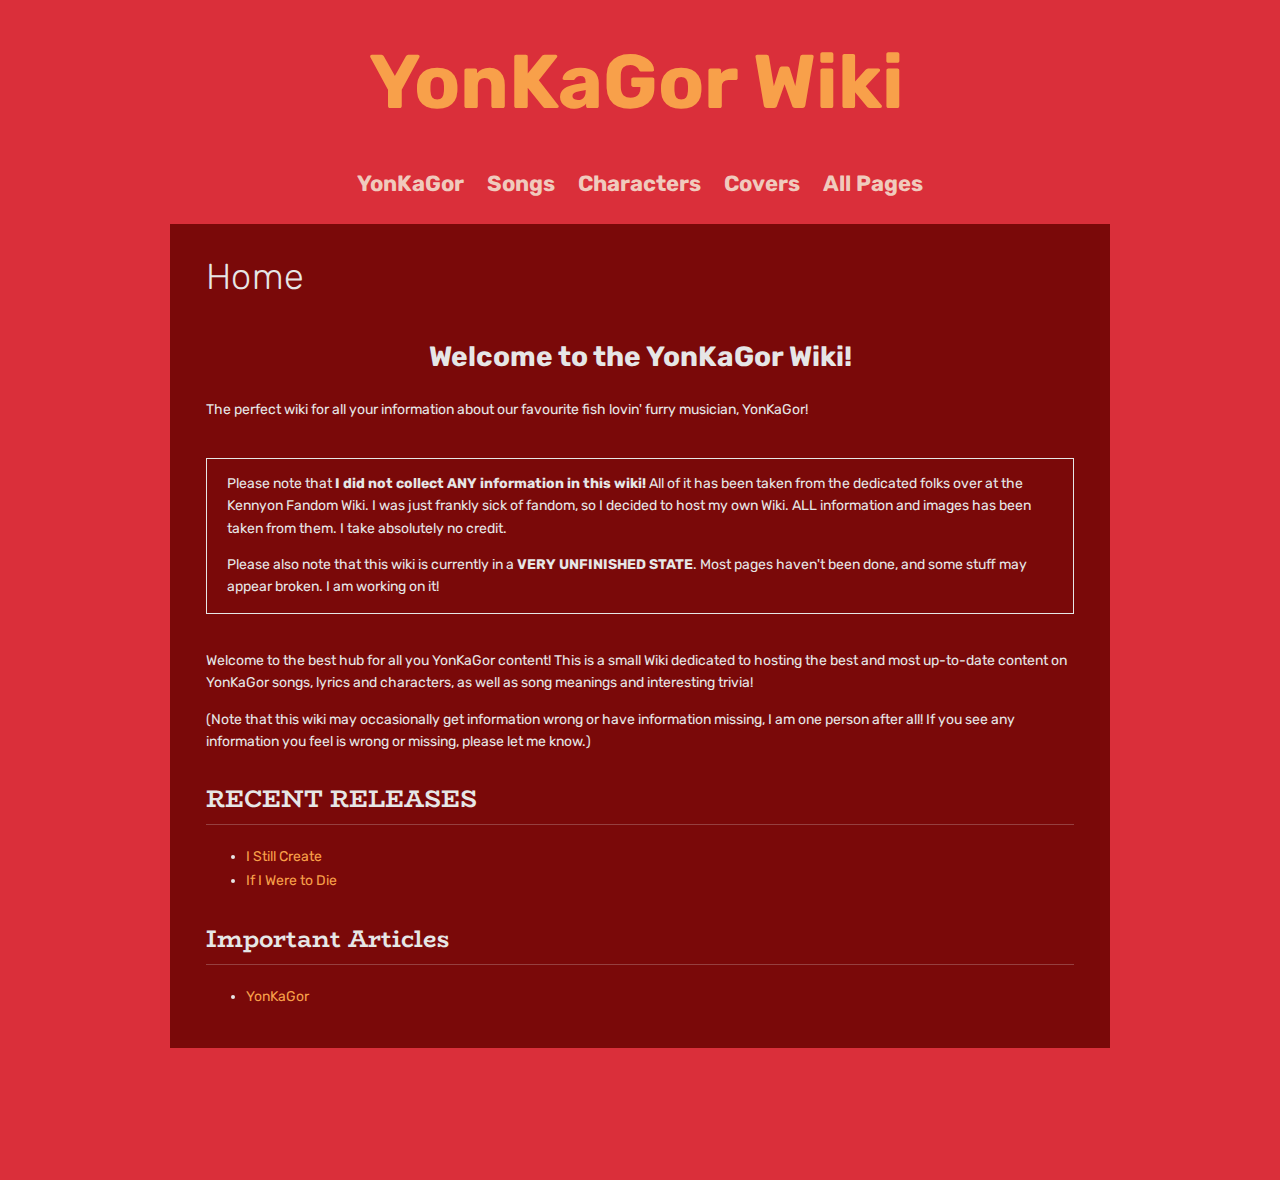
<file: index.html>
<!DOCTYPE html>
<html>
<head>
	<title>YonKaGor Wiki</title>
	<meta name="viewport" content="width=device-width, initial-scale=1.0">
	<meta charset="UTF-8">
	<link rel="preconnect" href="https://fonts.googleapis.com">
	<link rel="preconnect" href="https://fonts.gstatic.com" crossorigin>
	<link href="https://fonts.googleapis.com/css2?family=BioRhyme:wght@200..800&family=Rubik:ital,wght@0,300..900;1,300..900&display=swap" rel="stylesheet">
	
		<link rel="stylesheet" href="styles.css">
		
</head>
<body>


<main>
	
	<div class="top">

	<h3><a href="index.html" class="home">YonKaGor Wiki</a></h3>
	
	<nav>
			<a href="YonKaGor.html">YonKaGor</a> 
			<a href="Songs.html">Songs</a> 
			<a href="Characters.html">Characters</a> 
			<a href="Covers.html">Covers</a> 
			<a href="All_Pages.html">All Pages</a> 
	</nav>
	
  </div>

	<br>
	
  <article>
	<h2 class="title">Home</h2>
	
	<header>
		<h1 class="centered">Welcome to the YonKaGor Wiki!</h1>
		
		<p>The perfect wiki for all your information about our favourite fish lovin' furry musician, YonKaGor!</p>
	</header>
	<br>
		
	<div class="disclaimer">
		<p>Please note that <b>I did not collect ANY information in this wiki!</b> All of it has been taken from the dedicated folks over at the Kennyon Fandom Wiki. I was just frankly sick of fandom, so I decided to host my own Wiki. ALL information and images has been taken from them. I take absolutely no credit.</p>
		<p>Please also note that this wiki is currently in a <b>VERY UNFINISHED STATE</b>. Most pages haven't been done, and some stuff may appear broken. I am working on it!</p>
	</div>
	
	<br>
		
		<p>Welcome to the best hub for all you YonKaGor content! This is a small Wiki dedicated to hosting the best and most up-to-date content on YonKaGor songs, lyrics and characters, as well as song meanings and interesting trivia!</p>
		
		<p>(Note that this wiki may occasionally get information wrong or have information missing, I am one person after all! If you see any information you feel is wrong or missing, please let me know.)</p>

	
	<section>
		<h2>RECENT RELEASES</h2>
		<ul>
			<li><a href="I_Still_Create.html">I Still Create</a></li>
			<li><a href="If_I_Were_To_Die.html">If I Were to Die</a></li>
		</ul>
	</section>
	
	<section>
		<h2>Important Articles</h2>
		<ul>
			<li><a href="YonKaGor.html">YonKaGor</a></li>
		</ul>
	</section>
	
	</article>
	
</main>


</body>
</html>
</file>
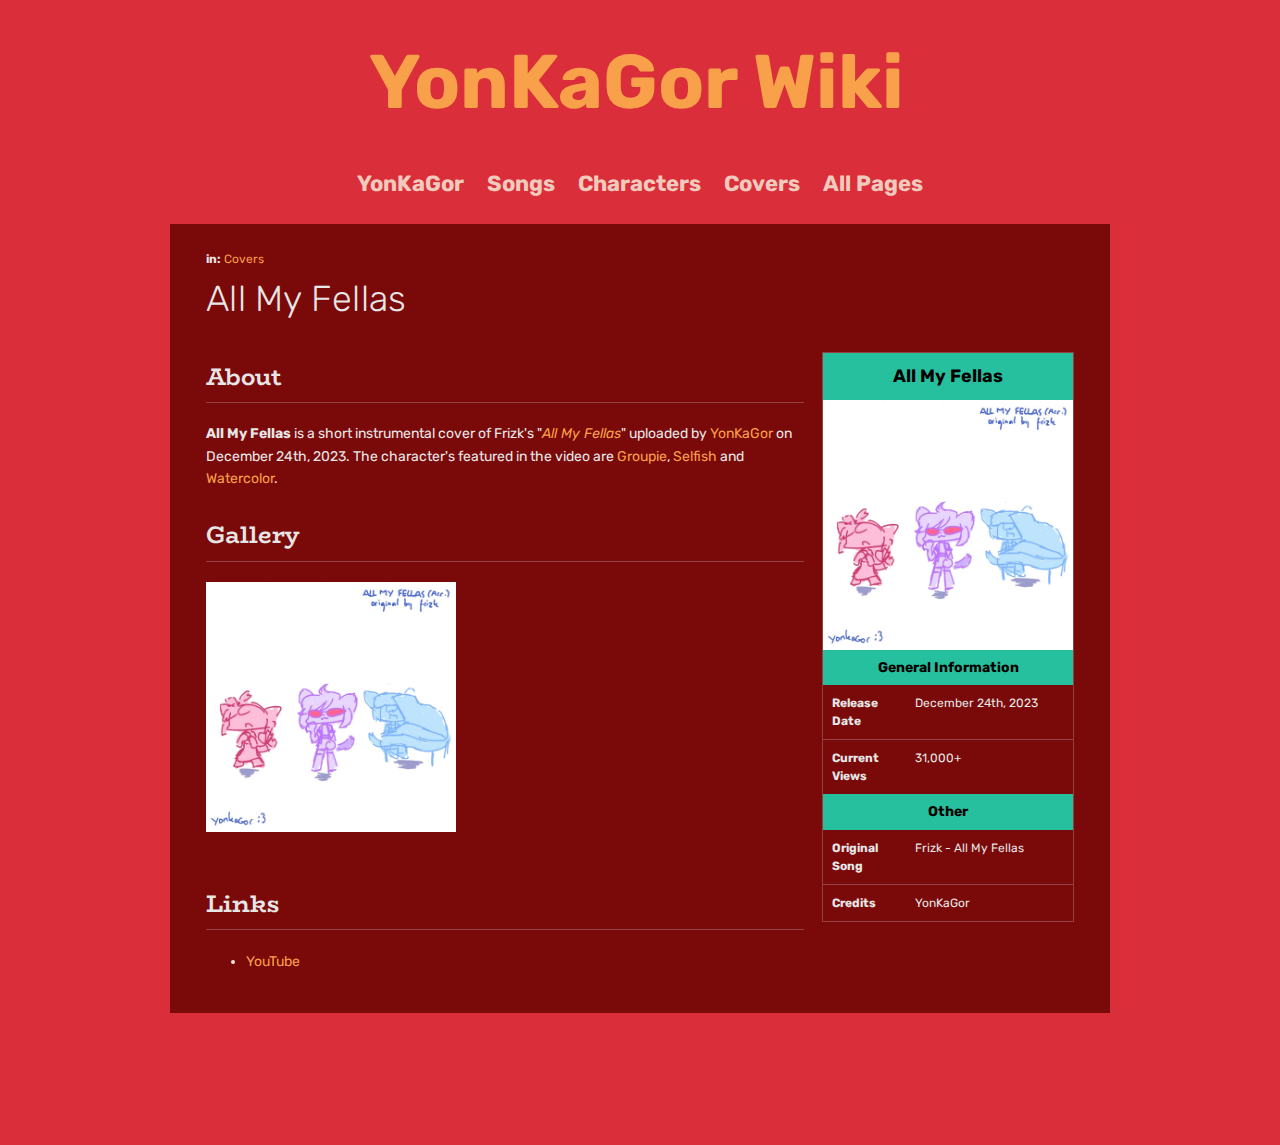
<file: All_My_Fellas.html>
<!DOCTYPE html>
<html>
<head>
	<title>All My Fellas - YonKaGor Wiki</title>
	<meta name="viewport" content="width=device-width, initial-scale=1.0">
	<meta charset="UTF-8">
	<link rel="preconnect" href="https://fonts.googleapis.com">
	<link rel="preconnect" href="https://fonts.gstatic.com" crossorigin>
	<link href="https://fonts.googleapis.com/css2?family=BioRhyme:wght@200..800&family=Rubik:ital,wght@0,300..900;1,300..900&display=swap" rel="stylesheet">
	
		<link rel="stylesheet" href="styles.css">
	
</head>
<body>
	
<main>
	<div class="top">
	<h3><a href="index.html" class="home">YonKaGor Wiki</a></h3>
	

	
	<nav>
			<a href="YonKaGor.html">YonKaGor</a> 
			<a href="Songs.html">Songs</a> 
			<a href="Characters.html">Characters</a> 
			<a href="Covers.html">Covers</a> 
			<a href="All_Pages.html">All Pages</a> 
	</nav>
	
	</div>
	
	<br>

	<article>


		<span class="breadcrumb"><b>in: </b><a href="Covers.html">Covers</a></span>
	<h1 class="title">All My Fellas</h1>
	
	<aside>

		<h2 class="piheader">
			All My Fellas
		</h2>
		
		<a href="All_My_Fellas.png" title="All My Fellas"><img class="piimg" src="All_My_Fellas.png"></a>
		
		<h2 class="pisubheader">
			General Information
		</h2>

		<div class="pi">
			<h3 class="pilabel">Release Date</h3> <div class="pivalue">December 24th, 2023</div>
		</div>
		<div class="pilast">
			<h3 class="pilabel">Current Views</h3> <div class="pivalue">31,000+</div>
		</div>
		
		<h2 class="pisubheader">
			Other
		</h2>
		
		<div class="pi">
			<h3 class="pilabel">Original Song</h3> <div class="pivalue">Frizk - All My Fellas</div>
		</div>

		<div class="pilast">
			<h3 class="pilabel">Credits</h3> <div class="pivalue">YonKaGor</div>
		</div>
		
	</aside>

	<section>
		
		<h2>About</h2>

		<p><b>All My Fellas</b> is a short instrumental cover of Frizk's "<i><a href="https://youtu.be/-ol3PSROlwg?si=Wm8TNgTT1SAYM7g-">All My Fellas</a></i>" uploaded by <a href="YonKaGor.html" title="YonKaGor">YonKaGor</a> on December 24th, 2023. The character's featured in the video are <a href="Groupie.html" title="Groupie">Groupie</a>, <a href="Selfish.html" title="Selfish">Selfish</a> and <a href="Watercolor.html" title="Watercolor">Watercolor</a>.</p>
		

	</section>
	
	<section>
		<h2>Gallery</h2>

		<div class="gallery">

		<div class="galleryitem">
			<a href="All_My_Fellas.png" title="All_My_Fellas.png (57KB)"><img src="All_My_Fellas.png"></a>
		</div>

		</div>

	</section>
	
	<section>
		<h2>Links</h2>

		<ul>
			<li><a href="https://youtu.be/Ih_E7rIRF9A?si=oA85RRlZsmewWRYl">YouTube</a></li>
		</ul>
		
	</section>
	
	</article>
</main>

</body>
</html>
</file>
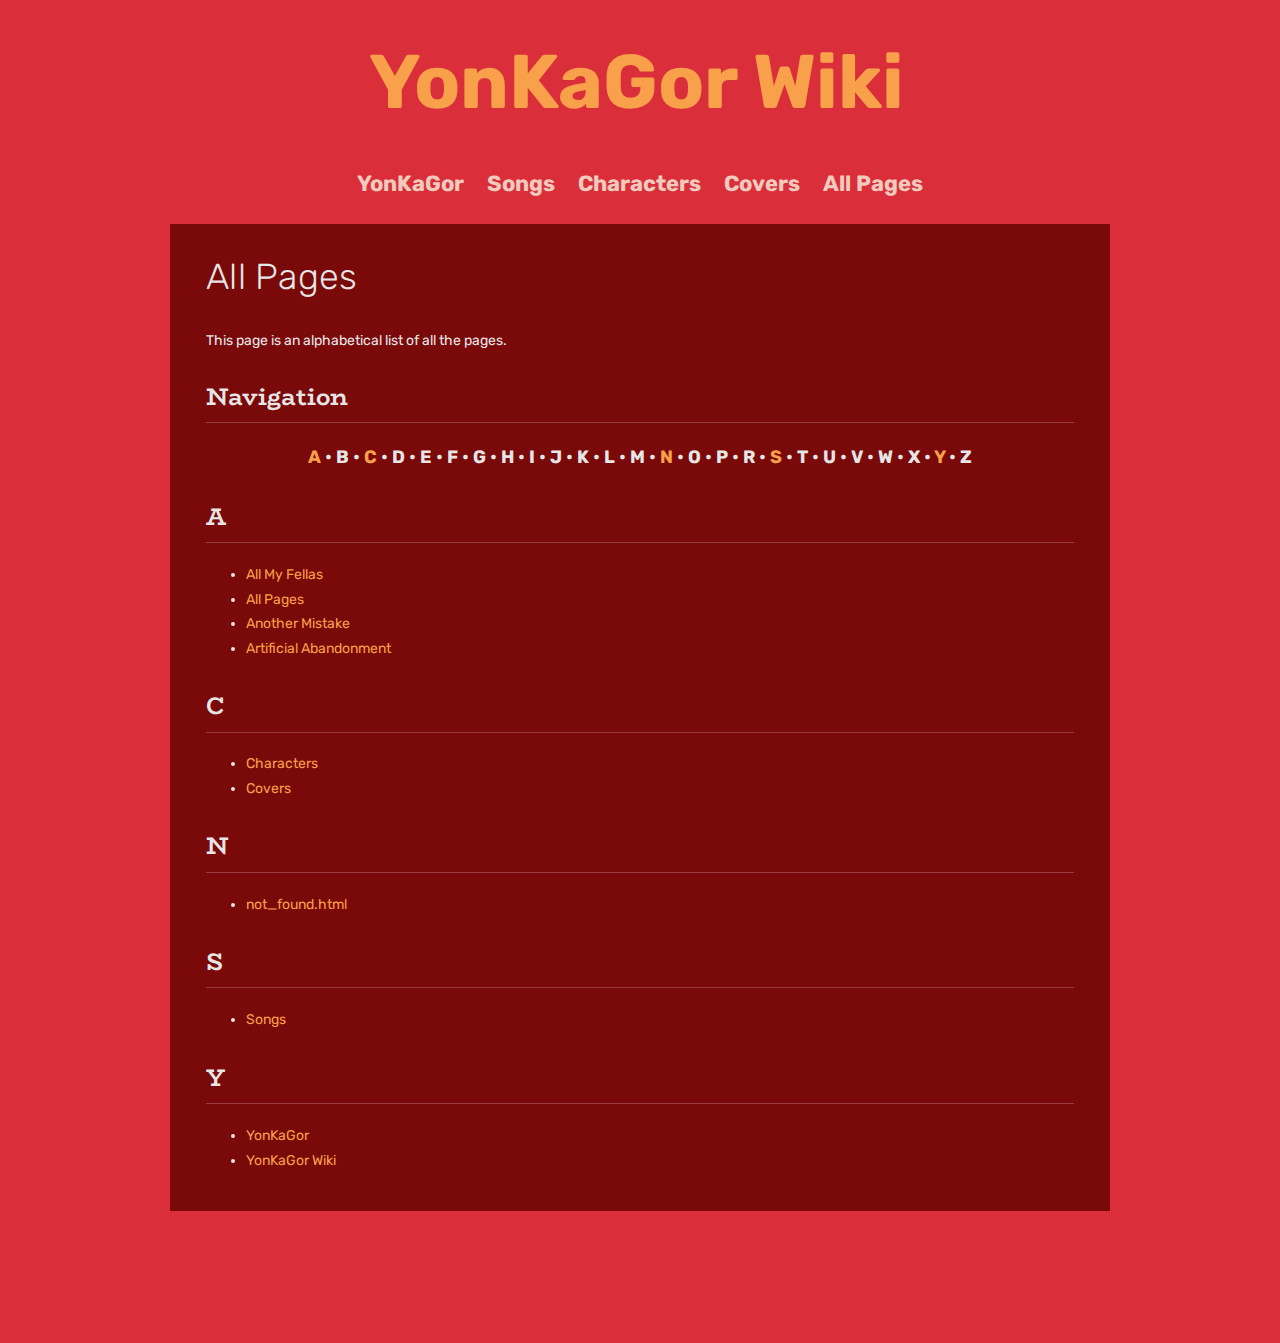
<file: All_Pages.html>
<!DOCTYPE html>
<html>
<head>
	<title>All Pages - YonKaGor Wiki</title>
	<meta name="viewport" content="width=device-width, initial-scale=1.0">
	<meta charset="UTF-8">
	<link rel="preconnect" href="https://fonts.googleapis.com">
	<link rel="preconnect" href="https://fonts.gstatic.com" crossorigin>
	<link href="https://fonts.googleapis.com/css2?family=BioRhyme:wght@200..800&family=Rubik:ital,wght@0,300..900;1,300..900&display=swap" rel="stylesheet">
	
		<link rel="stylesheet" href="styles.css">
	
</head>
<body>
	
<main>
	<div class="top">
	<h3><a href="index.html" class="home">YonKaGor Wiki</a></h3>
	

	
	<nav>
			<a href="YonKaGor.html">YonKaGor</a> 
			<a href="Songs.html">Songs</a> 
			<a href="Characters.html">Characters</a> 
			<a href="Covers.html">Covers</a> 
			<a href="All_Pages.html">All Pages</a> 
	</nav>
	
	</div>
	
	<br>

	<article>

	<h1 class="title">All Pages</h1>

	<section>
		
		<p>This page is an alphabetical list of all the pages.</p>

	</section>
	
	<section>
		<h2>Navigation</h2>

	<div class="sort">
		<a href="#A">A</a>
		 • 
		B
		 • 
		<a href="#C">C</a>
		 • 
		D
		 • 
		E
		 • 
		F
		 • 
		G
		 • 
		H
		 • 
		I
		 • 
		J
		 • 
		K
		 • 
		L
		 • 
		M
		 • 
		<a href="#N">N</a>
		 • 
		O
		 • 
		P
		 • 
		R
		 • 
		<a href="#S">S</a>
		 • 
		T
		 • 
		U
		 • 
		V
		 •
		W
		 • 
		X
		 • 
		<a href="#Y">Y</a>
		 • 
		Z
	</div>
	</section>

	<section>
		<h2 id="A">A</h2>

		<ul>
			<li><a href="All_My_Fellas.html" title="All My Fellas">All My Fellas</a></li>
			<li><a href="All_Pages.html" title="All Pages">All Pages</a></li>
			<li><a href="Another_Mistake.html" title="Another Mistake">Another Mistake</a></li>
			<li><a href="Artificial_Abandonment.html" title="Artificial Abandonment">Artificial Abandonment</a></li>
		</ul>
	</section>

	<section>
		<h2 id="C">C</h2>

		<ul>
			<li><a href="Characters.html" title="Characters">Characters</a></li>
			<li><a href="Covers.html" title="Covers">Covers</a></li>
		</ul>
	</section>

	<section>
		<h2 id="N">N</h2>

		<ul>
			<li><a href="not_found.html" title="not_found">not_found.html</a></li>
		</ul>
	</section>

	<section>
		<h2 id="S">S</h2>

		<ul>
			<li><a href="Songs.html" title="Songs">Songs</a></li>
		</ul>
	</section>

	<section>
		<h2 id="Y">Y</h2>

		<ul>
			<li><a href="YonKaGor.html" title="YonKaGor">YonKaGor</a></li>
			<li><a href="index.html" title="YonKaGor Wiki">YonKaGor Wiki</a></li>
		</ul>
	</section>

	</article>
</main>

</body>
</html>
</file>
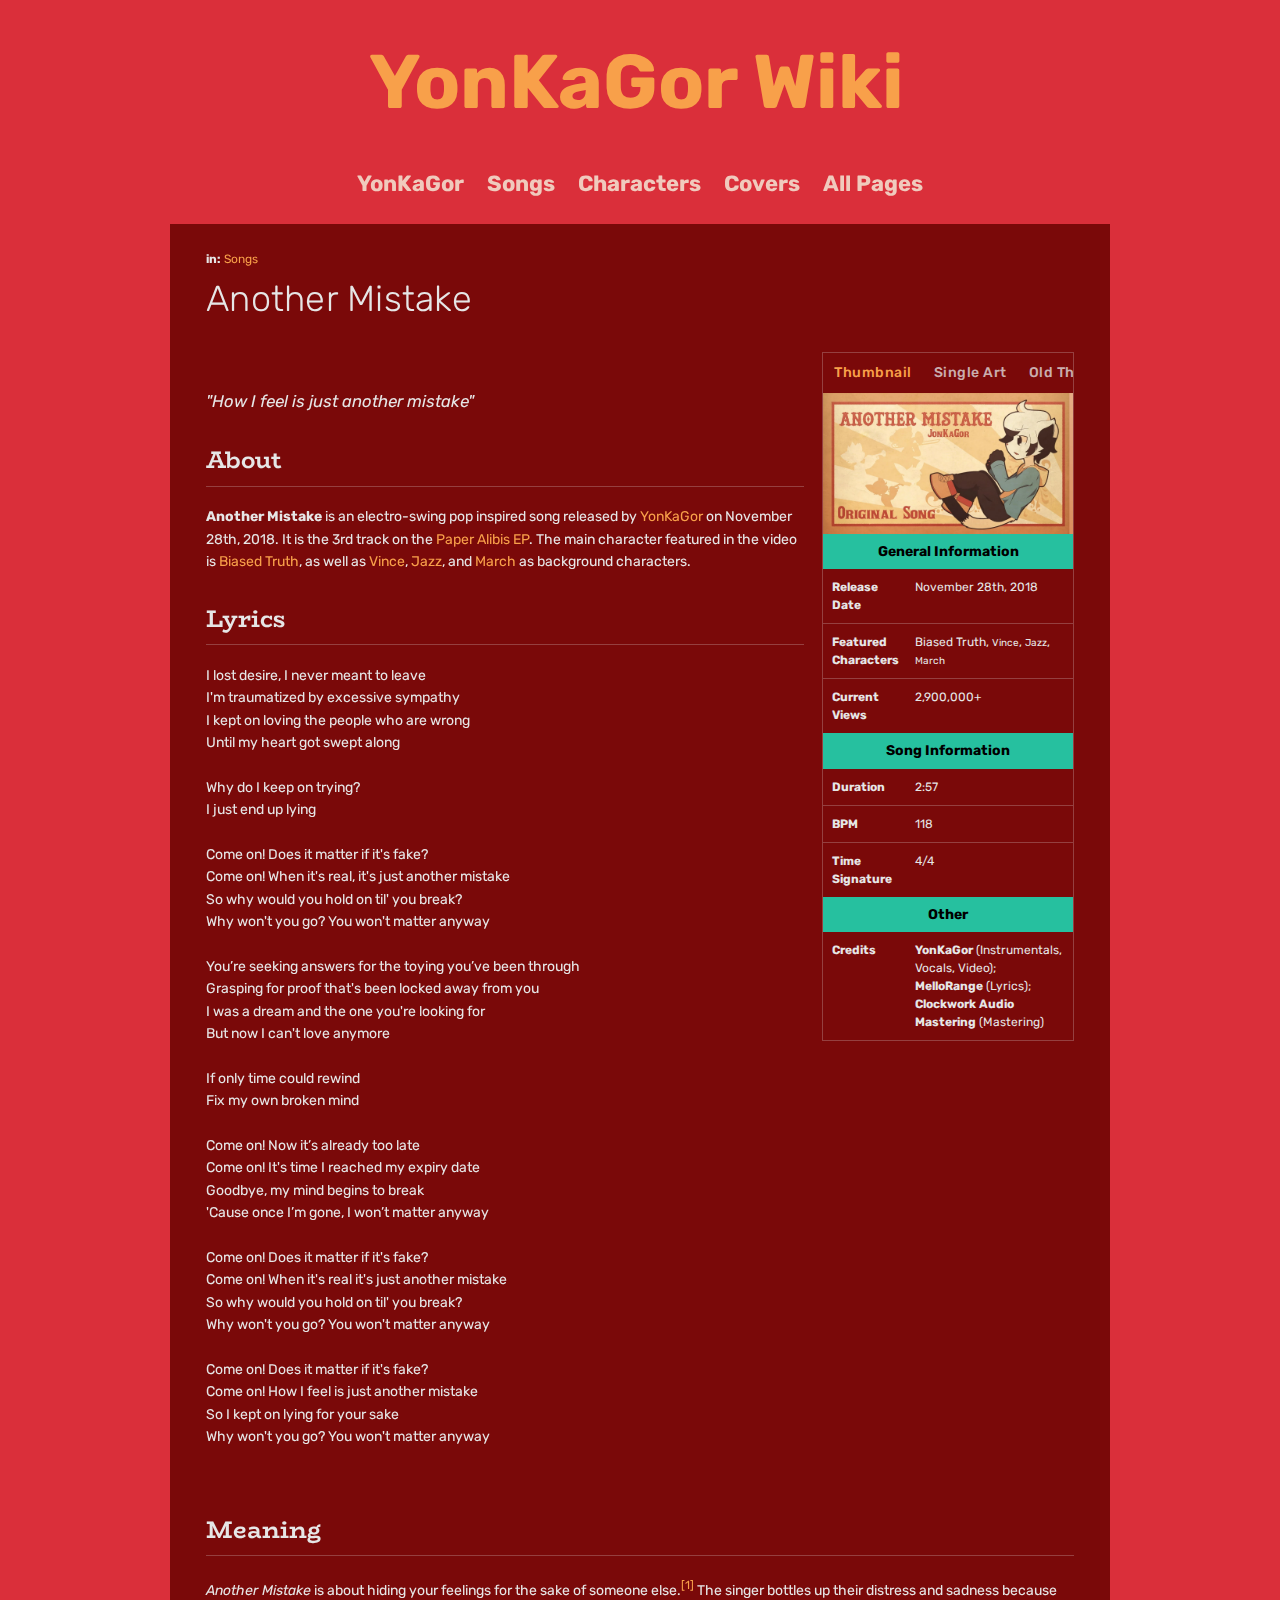
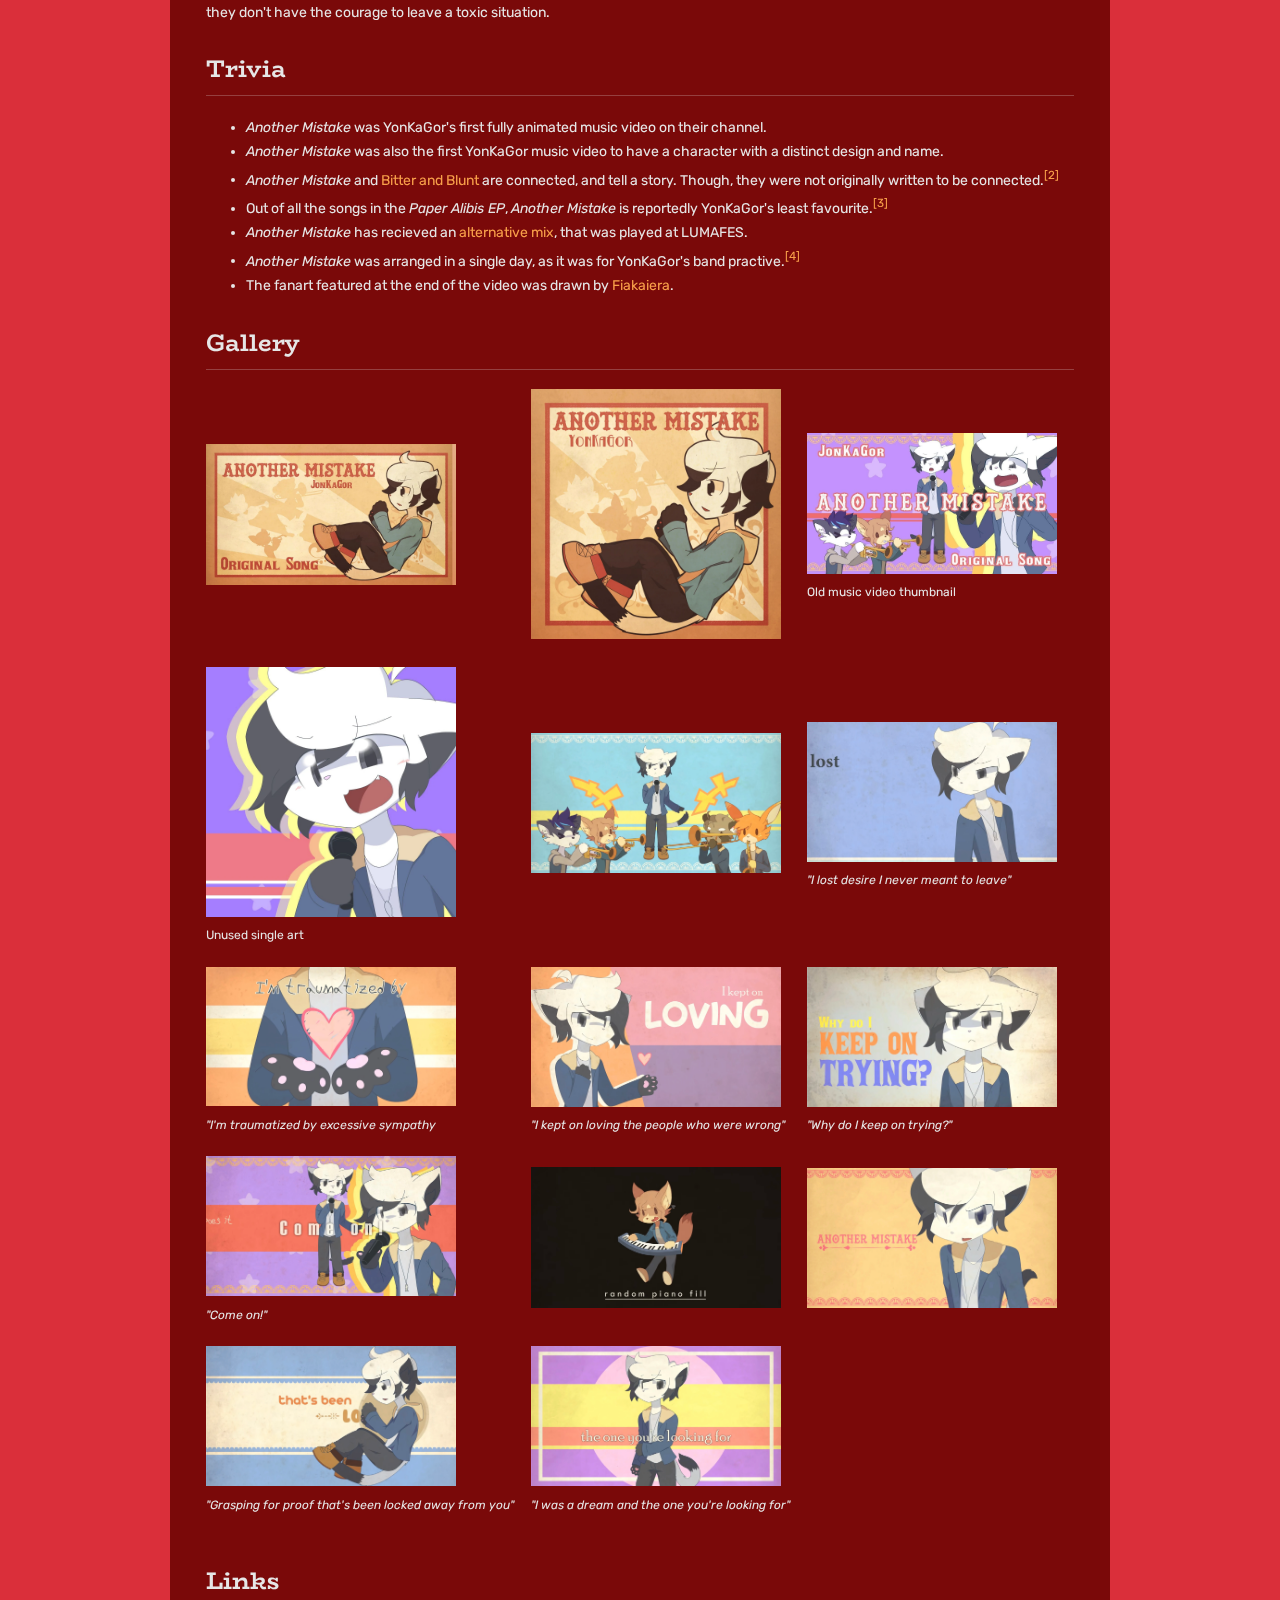
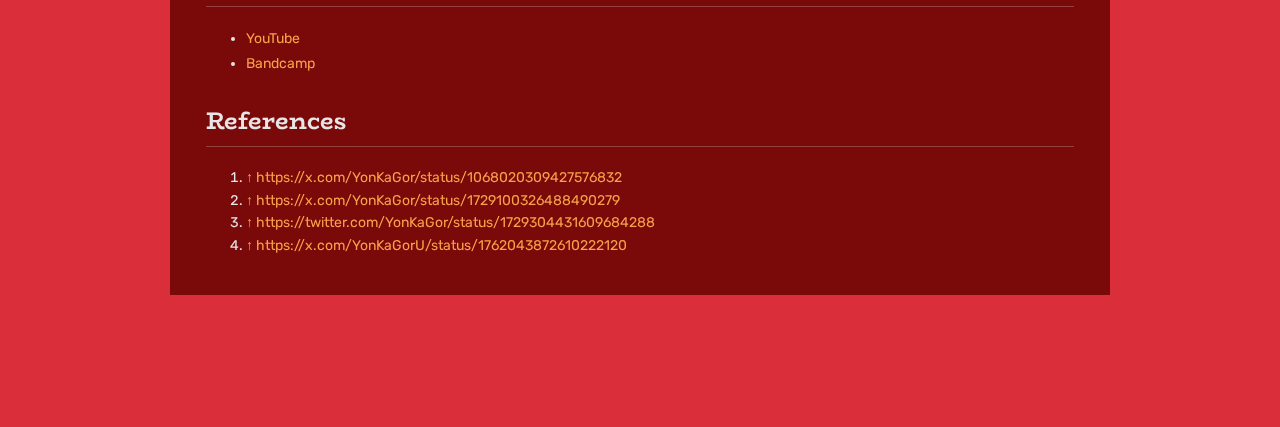
<file: Another_Mistake.html>
<!DOCTYPE html>
<html>
<head>
	<title>Another Mistake - YonKaGor Wiki</title>
	<meta name="viewport" content="width=device-width, initial-scale=1.0">
	<meta charset="UTF-8">
	<link rel="preconnect" href="https://fonts.googleapis.com">
	<link rel="preconnect" href="https://fonts.gstatic.com" crossorigin>
	<link href="https://fonts.googleapis.com/css2?family=BioRhyme:wght@200..800&family=Rubik:ital,wght@0,300..900;1,300..900&display=swap" rel="stylesheet">

		<link rel="icon" type="image/x-icon" href="favicon.ico">
	
		<link rel="stylesheet" href="styles.css">
	
</head>
<body>
	
<main>
	<div class="top">
	<h3><a href="index.html" class="home">YonKaGor Wiki</a></h3>
	

	
	<nav>
			<a href="YonKaGor.html">YonKaGor</a> 
			<a href="Songs.html">Songs</a> 
			<a href="Characters.html">Characters</a> 
			<a href="Covers.html">Covers</a> 
			<a href="All_Pages.html">All Pages</a> 
	</nav>
	
	</div>
	
	<br>

	<article>


		<span class="breadcrumb"><b>in: </b><a href="Songs.html">Songs</a></span>
	<h1 class="title">Another Mistake</h1>
	
	<aside>
		<ul class="pitabs">
			<li id="AMthumbnail" class="pitab"><span id="AMthumbnailLabel" class="pitablabel active">Thumbnail</span></li>
			<li id="AMsingleArt" class="pitab"><span id="AMsingleArtLabel" class="pitablabel">Single Art</span></li>
			<li id="AMoldThumbnail" class="pitab"><span id="AMoldThumbnailLabel" class="pitablabel">Old Thumbnail</span></li>
			<li id="AMunusedSingleArt" class="pitab"><span id="AMunusedSingleArtLabel" class="pitablabel">Unused Single Art</span></li>
		</ul>
		
		<a id="AMimgLink" href="AnotherMistake.png" title="Another Mistake"><img id="AMimg" class="piimg" src="AnotherMistake.png"></a>
		
		<h2 class="pisubheader">
			General Information
		</h2>

		<div class="pi">
			<h3 class="pilabel">Release Date</h3>
			<div class="pivalue">November 28th, 2018</div>
		</div>
		<div class="pi">
			<h3 class="pilabel">Featured Characters</h3>
			<div class="pivalue">Biased Truth, <small>Vince</small>, <small>Jazz</small>, <small>March</small></div>
		</div>
		<div class="pilast">
			<h3 class="pilabel">Current Views</h3> 
			<div class="pivalue">2,900,000+</div>
		</div>
		
		<h2 class="pisubheader">
			Song Information
		</h2>
		
		<div class="pi">
			<h3 class="pilabel">Duration</h3>
			<div class="pivalue">2:57</div>
		</div>

		<div class="pi">
			<h3 class="pilabel">BPM</h3>
			<div class="pivalue">118</div>
		</div>

		<div class="pilast">
			<h3 class="pilabel">Time Signature</h3>
			<div class="pivalue">4/4</div>
		</div>

		<h2 class="pisubheader">
			Other
		</h2>

		<div class="pilast">
			<h3 class="pilabel">Credits</h3>
			<div class="pivalue">
				<b>YonKaGor</b> (Instrumentals, Vocals, Video); <b>MelloRange</b> (Lyrics); <b>Clockwork Audio Mastering</b> (Mastering)
			</div>
		</div>
		
	</aside>

	<br>

	<p><big><i>"How I feel is just another mistake"</i></big></p>

	<section>
		
		<h2>About</h2>

		<p><b>Another Mistake</b> is an electro-swing pop inspired song released by <a href="YonKaGor.html" title="YonKaGor">YonKaGor</a> on November 28th, 2018. It is the 3rd track on the <a href="Paper_Alibis_EP.html" title="Paper Alibis EP">Paper Alibis EP</a>. The main character featured in the video is <a href="Biased_Truth.html" title="Biased Truth">Biased Truth</a>, as well as <a href="Vince.html" title="Vince">Vince</a>, <a href="Jazz.html" title="Jazz">Jazz</a>, and <a href="March.html" title="March">March</a> as background characters.</p>

	</section>

	<section>
		
		<h2>Lyrics</h2>

<p class="lyrics">I lost desire, I never meant to leave
I'm traumatized by excessive sympathy
I kept on loving the people who are wrong
Until my heart got swept along

Why do I keep on trying?
I just end up lying

Come on! Does it matter if it's fake?
Come on! When it's real, it's just another mistake
So why would you hold on til' you break?
Why won't you go? You won't matter anyway

You’re seeking answers for the toying you’ve been through
Grasping for proof that's been locked away from you
I was a dream and the one you're looking for
But now I can't love anymore

If only time could rewind
Fix my own broken mind

Come on! Now it’s already too late
Come on! It's time I reached my expiry date
Goodbye, my mind begins to break
'Cause once I’m gone, I won’t matter anyway

Come on! Does it matter if it's fake?
Come on! When it's real it's just another mistake
So why would you hold on til' you break?
Why won't you go? You won't matter anyway

Come on! Does it matter if it's fake?
Come on! How I feel is just another mistake
So I kept on lying for your sake
Why won't you go? You won't matter anyway</p>
<br>
	</section>

	<section>
		<h2>Meaning</h2>

	<p><i>Another Mistake</i> is about hiding your feelings for the sake of someone else.<sup><a id="cite_ref-1" href="#cite_note-1">[1]</a></sup> The singer bottles up their distress and sadness because they don't have the courage to leave a toxic situation.</p>

	</section>

	<section>
		<h2>Trivia</h2>

	<ul>
		<li><i>Another Mistake</i> was YonKaGor's first fully animated music video on their channel.</li>
		<li><i>Another Mistake</i> was also the first YonKaGor music video to have a character with a distinct design and name.</li>
		<li><i>Another Mistake</i> and <a href="Bitter_and_Blunt.html" title="Bitter and Blunt">Bitter and Blunt</a> are connected, and tell a story. Though, they were not originally written to be connected.<sup><a id="cite_ref-2" href="#cite_note-2">[2]</a></sup></li>
		<li>Out of all the songs in the <i>Paper Alibis EP</i>, <i>Another Mistake</i> is reportedly YonKaGor's least favourite.<sup><a id="cite_ref-3" href="#cite_note-3">[3]</a></sup></li>
		<li><i>Another Mistake</i> has recieved an <a href="https://youtu.be/2hMxDIpM3uc?si=xIcg9qkqJcUGQcsO">alternative mix</a>, that was played at LUMAFES.</li>
		<li><i>Another Mistake</i> was arranged in a single day, as it was for YonKaGor's band practive.<sup><a id="cite_ref-4" href="#cite_note-4">[4]</a></sup></li>
		<li>The fanart featured at the end of the video was drawn by <a href="https://fiakaiera.carrd.co/">Fiakaiera</a>.</li>
	</ul>

	</section>
	
	<section>
		<h2>Gallery</h2>

		<div class="gallery">

		<div class="galleryitem">
			<a href="AnotherMistake.png" title="AnotherMistake.png (112KB)"><img src="AnotherMistake.png"></a>
		</div>

		<div class="galleryitem">
			<a href="AnotherMistakeStem.png" title="AnotherMistakeStem.png (145KB)"><img src="AnotherMistakeStem.png"></a>
		</div>

		<div class="galleryitem">
			<a href="AnotherMistakeOld.png" title="AnotherMistakeOld.png (145KB)"><img src="AnotherMistakeOld.png"></a>
			<br>
			<span class="gallerytext">Old music video thumbnail</span>
		</div>

		<div class="galleryitem">
			<a href="AnotherMistakeStemOld.png" title="AnotherMistakeStemOld.png (57KB)"><img src="AnotherMistakeStemOld.png"></a>
			<br>
			<span class="gallerytext">Unused single art</span>
		</div>

		<div class="galleryitem">
			<a href="Am1.jpg" title="Am1.jpg (184KB)"><img src="Am1.jpg" loading="lazy"></a>
		</div>

		<div class="galleryitem">
			<a href="Am2.jpg" title="Am2.jpg (96KB)"><img src="Am2.jpg" loading="lazy"></a>
			<br>
			<span class="gallerytext"><i>"I lost desire I never meant to leave"</i></span>
		</div>

		<div class="galleryitem">
			<a href="Am3.jpg" title="Am3.jpg (91KB)"><img src="Am3.jpg" loading="lazy"></a>
			<br>
			<span class="gallerytext"><i>"I'm traumatized by excessive sympathy</i></span>
		</div>

		<div class="galleryitem">
			<a href="Am4.jpg" title="Am4.jpg (87KB)"><img src="Am4.jpg" loading="lazy"></a>
			<br>
			<span class="gallerytext"><i>"I kept on loving the people who were wrong"</i></span>
		</div>

		<div class="galleryitem">
			<a href="Am5.jpg" title="Am5.jpg (123KB)"><img src="Am5.jpg" loading="lazy"></a>
			<br>
			<span class="gallerytext"><i>"Why do I keep on trying?"</i></span>
		</div>

		<div class="galleryitem">
			<a href="Am6.jpg" title="Am6.jpg (171KB)"><img src="Am6.jpg" loading="lazy"></a>
			<br>
			<span class="gallerytext"><i>"Come on!"</i></span>
		</div>

		<div class="galleryitem">
			<a href="Am7.jpg" title="Am7.jpg (41KB)"><img src="Am7.jpg" loading="lazy"></a>
		</div>

		<div class="galleryitem">
			<a href="Am8.jpg" title="Am8.jpg (119KB)"><img src="Am8.jpg" loading="lazy"></a>
		</div>

		<div class="galleryitem">
			<a href="Am9.jpg" title="Am9.jpg (122KB)"><img src="Am9.jpg" loading="lazy"></a>
			<br>
			<span class="gallerytext"><i>"Grasping for proof that's been locked away from you"</i></span>
		</div>

		<div class="galleryitem">
			<a href="Am10.jpg" title="Am10.jpg (86KB)"><img src="Am10.jpg" loading="lazy"></a>
			<br>
			<span class="gallerytext"><i>"I was a dream and the one you're looking for"</i></span>
		</div>

		</div>

	</section>
	
	<section>
		<h2>Links</h2>

		<ul>
			<li><a href="https://youtu.be/MzA77Ttl7V0?si=2ycPW1ql-PjXP1_8">YouTube</a></li>
			<li><a href="https://yonkagor.bandcamp.com/album/another-mistake">Bandcamp</a></li>
		</ul>
	</section>

	<section>
		<h2>References</h2>

	<ol class="references">
		<li><a id="cite_note-1" href="#cite_ref-1" title="Jump up">&#8593;</a> <a href="https://x.com/YonKaGor/status/1068020309427576832">https://x.com/YonKaGor/status/1068020309427576832</a></li>
		<li><a id="cite_note-2" href="#cite_ref-2" title="Jump up">&#8593;</a> <a href="https://x.com/YonKaGor/status/1729100326488490279">https://x.com/YonKaGor/status/1729100326488490279</a></li>
		<li><a id="cite_note-3" href="#cite_ref-3" title="Jump up">&#8593;</a> <a href="https://twitter.com/YonKaGor/status/1729304431609684288">https://twitter.com/YonKaGor/status/1729304431609684288</a></li>
		<li><a id="cite_note-4" href="#cite_ref-4" title="Jump up">&#8593;</a> <a href="https://x.com/YonKaGorU/status/1762043872610222120">https://x.com/YonKaGorU/status/1762043872610222120</a></li>
	</ol>
		
	</section>
	
	</article>
</main>

<script src="Another_Mistake.js"></script>
</body>
</html>
</file>
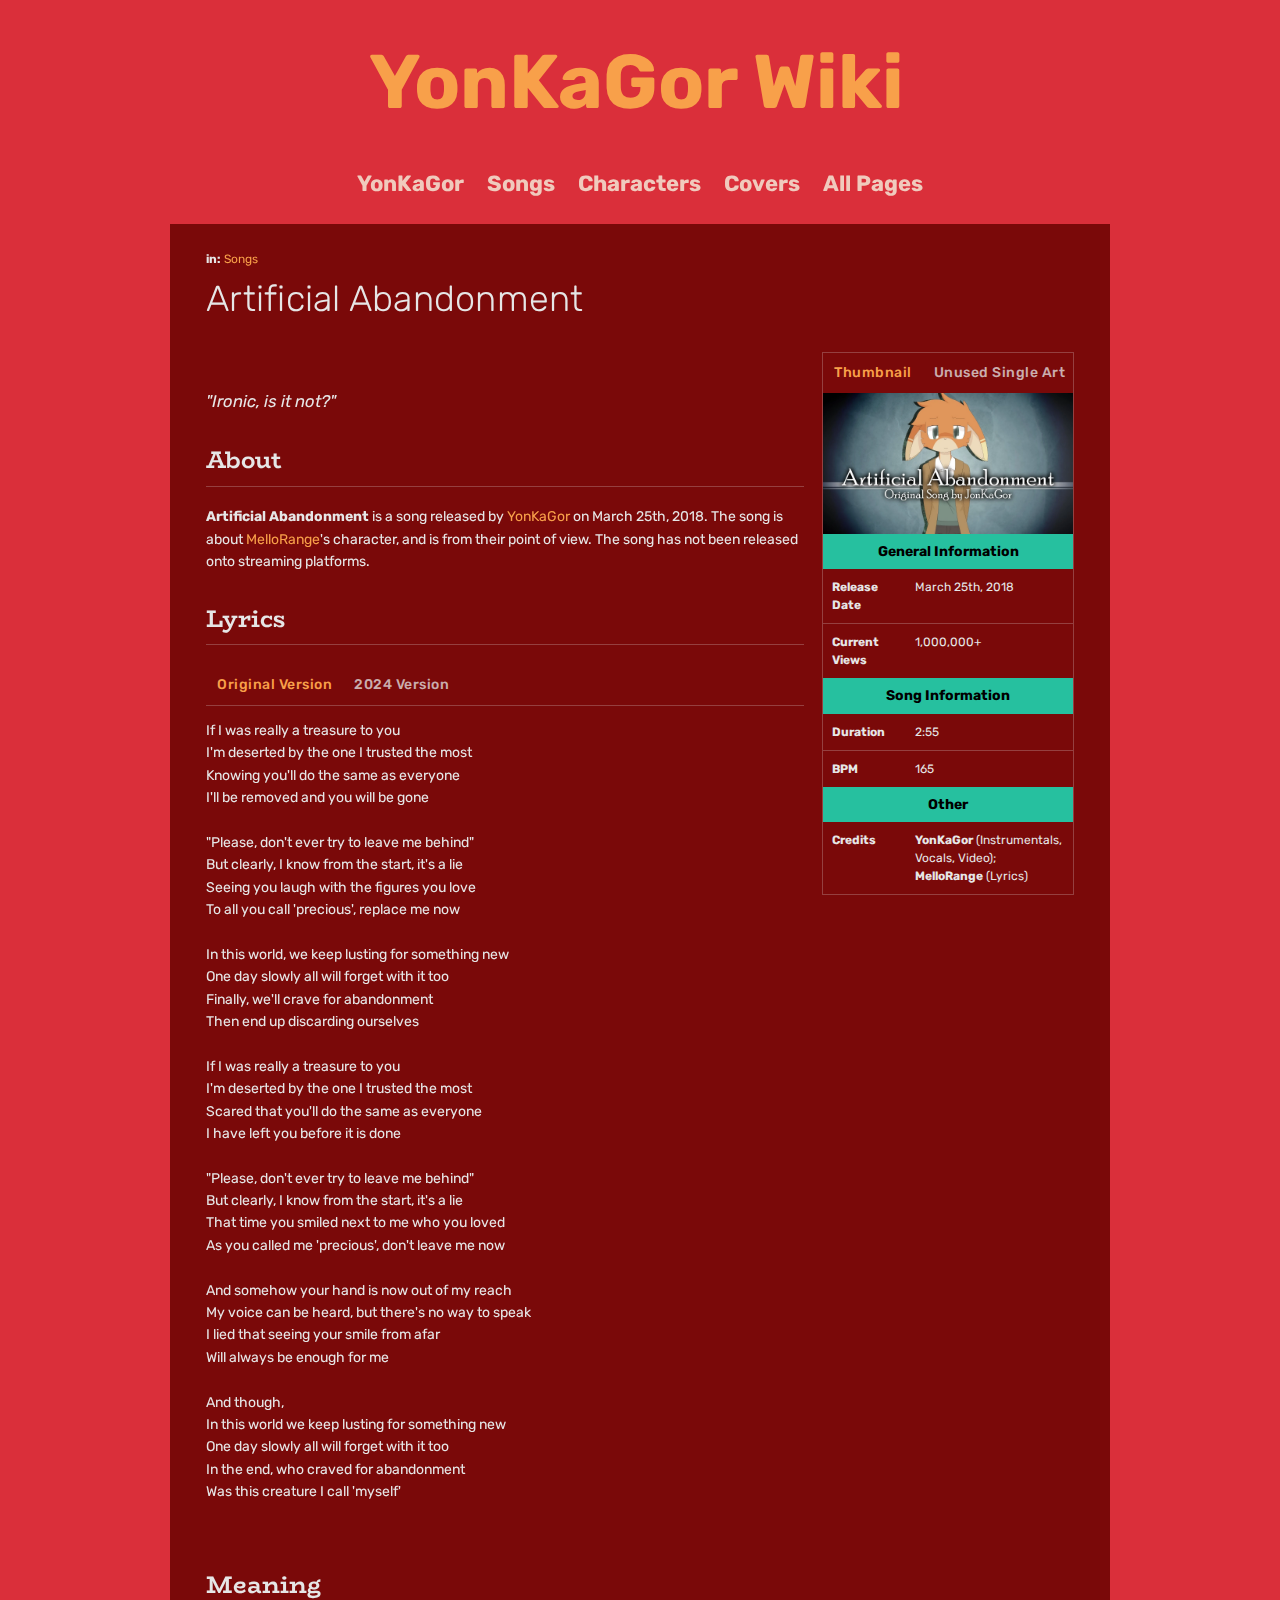
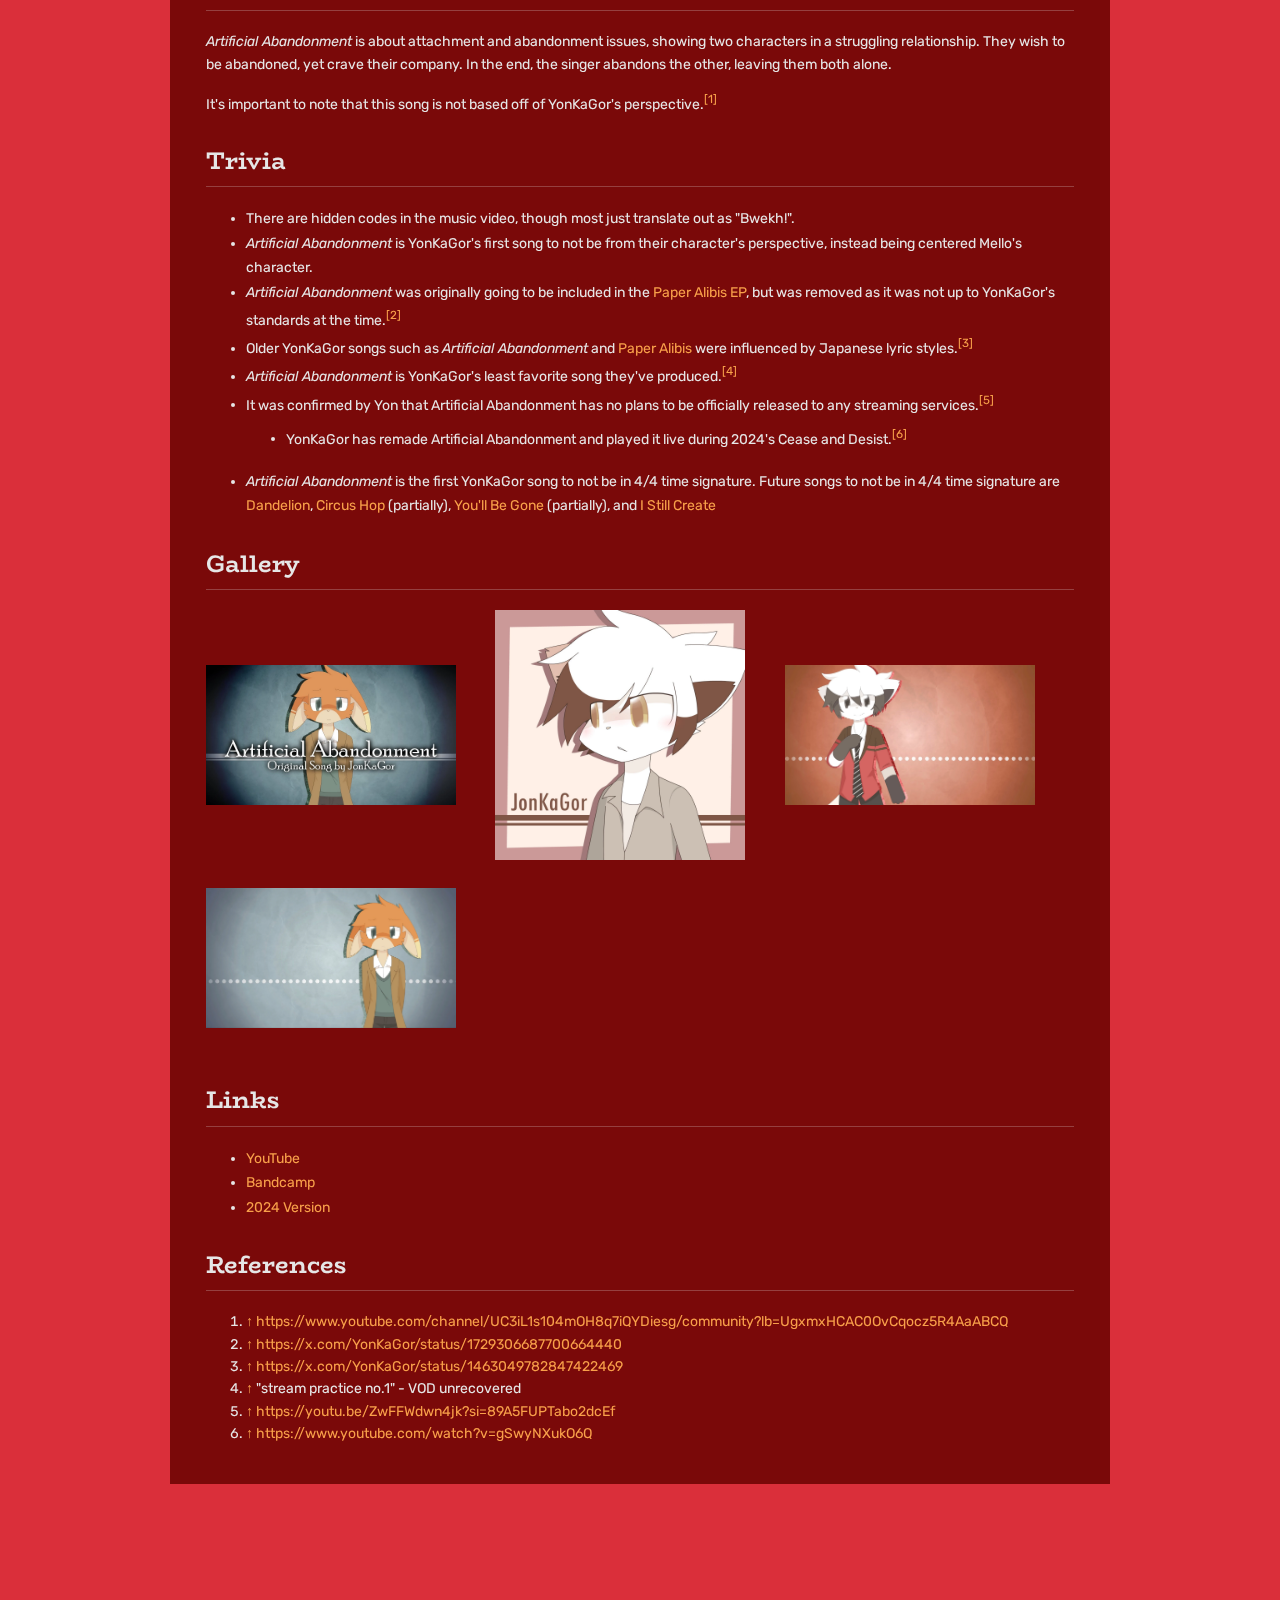
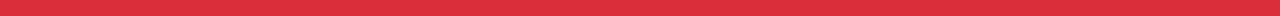
<file: Artificial_Abandonment.html>
<!DOCTYPE html>
<html>
<head>
	<title>Artificial Abandonment - YonKaGor Wiki</title>
	<meta name="viewport" content="width=device-width, initial-scale=1.0">
	<meta charset="UTF-8">
	<link rel="preconnect" href="https://fonts.googleapis.com">
	<link rel="preconnect" href="https://fonts.gstatic.com" crossorigin>
	<link href="https://fonts.googleapis.com/css2?family=BioRhyme:wght@200..800&family=Rubik:ital,wght@0,300..900;1,300..900&display=swap" rel="stylesheet">

		<link rel="icon" type="image/x-icon" href="favicon.ico">
	
		<link rel="stylesheet" href="styles.css">
	
</head>
<body>
	
<main>
	<div class="top">
	<h3><a href="index.html" class="home">YonKaGor Wiki</a></h3>
	

	
	<nav>
			<a href="YonKaGor.html">YonKaGor</a> 
			<a href="Songs.html">Songs</a> 
			<a href="Characters.html">Characters</a> 
			<a href="Covers.html">Covers</a> 
			<a href="All_Pages.html">All Pages</a> 
	</nav>
	
	</div>
	
	<br>

	<article>


		<span class="breadcrumb"><b>in: </b><a href="Songs.html">Songs</a></span>
	<h1 class="title">Artificial Abandonment</h1>
	
	<aside>
		<ul class="pitabs">
			<li id="AAthumbnail" class="pitab"><span id="AAthumbnailLabel" class="pitablabel active">Thumbnail</span></li>
			<li id="AAunusedSingleArt" class="pitab"><span id="AAunusedSingleArtLabel" class="pitablabel">Unused Single Art</span></li>
		</ul>
		
		<a id="AAimgLink" href="ArtificialAbandonment.png" title="Artificial Abandonment"><img id="AAimg" class="piimg" src="ArtificialAbandonment.png"></a>
		
		<h2 class="pisubheader">
			General Information
		</h2>

		<div class="pi">
			<h3 class="pilabel">Release Date</h3>
			<div class="pivalue">March 25th, 2018</div>
		</div>

		<div class="pilast">
			<h3 class="pilabel">Current Views</h3> 
			<div class="pivalue">1,000,000+</div>
		</div>
		
		<h2 class="pisubheader">
			Song Information
		</h2>
		
		<div class="pi">
			<h3 class="pilabel">Duration</h3>
			<div class="pivalue">2:55</div>
		</div>

		<div class="pilast">
			<h3 class="pilabel">BPM</h3>
			<div class="pivalue">165</div>
		</div>

		<h2 class="pisubheader">
			Other
		</h2>

		<div class="pilast">
			<h3 class="pilabel">Credits</h3>
			<div class="pivalue">
				<b>YonKaGor</b> (Instrumentals, Vocals, Video); <b>MelloRange</b> (Lyrics)
			</div>
		</div>
		
	</aside>

	<br>

	<p><big><i>"Ironic, is it not?"</i></big></p>

	<section>
		
		<h2>About</h2>

		<p><b>Artificial Abandonment</b> is a song released by <a href="YonKaGor.html">YonKaGor</a> on March 25th, 2018. The song is about <a href="https://twitter.com/MeIloRange">MelloRange</a>'s character, and is from their point of view. The song has not been released onto streaming platforms.</p>

	</section>

	<section>
		
		<h2>Lyrics</h2>

		<ul class="lctabs">
			<li id="OG" class="lctab"><span id="ogLabel" class="lctablabel active">Original Version</span></li>
			<li id="2024" class="lctab"><span id="2024Label" class="lctablabel">2024 Version</span></li>
		</ul>

<p id="lyrics" class="lyrics">If I was really a treasure to you
I'm deserted by the one I trusted the most
Knowing you'll do the same as everyone
I'll be removed and you will be gone

"Please, don't ever try to leave me behind"
But clearly, I know from the start, it's a lie
Seeing you laugh with the figures you love
To all you call 'precious', replace me now

In this world, we keep lusting for something new
One day slowly all will forget with it too
Finally, we'll crave for abandonment
Then end up discarding ourselves

If I was really a treasure to you
I'm deserted by the one I trusted the most
Scared that you'll do the same as everyone
I have left you before it is done

"Please, don't ever try to leave me behind"
But clearly, I know from the start, it's a lie
That time you smiled next to me who you loved
As you called me 'precious', don't leave me now

And somehow your hand is now out of my reach
My voice can be heard, but there's no way to speak
I lied that seeing your smile from afar
Will always be enough for me

And though,
In this world we keep lusting for something new
One day slowly all will forget with it too
In the end, who craved for abandonment
Was this creature I call 'myself'</p>
<br>
	</section>

	<section>
		<h2>Meaning</h2>

	<p><i>Artificial Abandonment</i> is about attachment and abandonment issues, showing two characters in a struggling relationship. They wish to be abandoned, yet crave their company. In the end, the singer abandons the other, leaving them both alone.</p>

	<p>It's important to note that this song is not based off of YonKaGor's perspective.<sup><a id="cite_ref-1" href="#cite_note-1">[1]</a></sup></p>

	</section>

	<section>
		<h2>Trivia</h2>

	<ul>
		<li>There are hidden codes in the music video, though most just translate out as "Bwekh!".</li>
		<li><i>Artificial Abandonment</i> is YonKaGor's first song to not be from their character's perspective, instead being centered Mello's character.</li>
		<li><i>Artificial Abandonment</i> was originally going to be included in the <a href="Paper_Alibis_EP.html">Paper Alibis EP</a>, but was removed as it was not up to YonKaGor's standards at the time.<sup><a id="cite_ref-2" href="#cite_note-2">[2]</a></sup></li>
		<li>Older YonKaGor songs such as <i>Artificial Abandonment</i> and <a href="Paper_Alibis.html" title="Paper Alibis">Paper Alibis</a> were influenced by Japanese lyric styles.<sup><a id="cite_ref-3" href="#cite_note-3">[3]</a></sup></li>
		<li><i>Artificial Abandonment</i> is YonKaGor's least favorite song they've produced.<sup><a id="cite_ref-4" href="#cite_note-4">[4]</a></sup></li>
		<li>It was confirmed by Yon that Artificial Abandonment has no plans to be officially released to any streaming services.<sup><a id="cite_ref-5" href="#cite_note-5">[5]</a></sup></li>
		<ul>
			<li>YonKaGor has remade Artificial Abandonment and played it live during 2024's Cease and Desist.<sup><a id="cite_ref-6" href="#cite_note-6">[6]</a></sup></li>
		</ul>
		<li><i>Artificial Abandonment</i> is the first YonKaGor song to not be in 4/4 time signature. Future songs to not be in 4/4 time signature are <a href="Dandelion.html" title="Dandelion">Dandelion</a>, <a href="Circus_Hop.html" title="Circus Hop">Circus Hop</a> (partially), <a href="You'll_Be_Gone.html" title="You'll Be Gone">You'll Be Gone</a> (partially), and <a href="I_Still_Create.html" title="I Still Create">I Still Create</a></li>
	</ul>

	</section>
	
	<section>
		<h2>Gallery</h2>

		<div class="gallery">

		<div class="galleryitem">
			<a href="ArtificialAbandonment.png" title="ArtificialAbandonment.png (76KB)"><img src="ArtificialAbandonment.png"></a>
		</div>

		<div class="galleryitem">
			<a href="ArtificialAbandonmentStem.png" title="ArtificialAbandonmentStem.png (52KB)"><img src="ArtificialAbandonmentStem.png"></a>
		</div>

		<div class="galleryitem">
			<a href="AA1.jpg" title="AA1.png (90KB)"><img src="AA1.jpg"></a>
		</div>

		<div class="galleryitem">
			<a href="AA2.jpg" title="AA2.png (82KB)"><img src="AA2.jpg"></a>
		</div>

		</div>

	</section>
	
	<section>
		<h2>Links</h2>

		<ul>
			<li><a href="https://youtu.be/MzA77Ttl7V0?si=2ycPW1ql-PjXP1_8">YouTube</a></li>
			<li><a href="https://yonkagor.bandcamp.com/track/artificial-abandonment">Bandcamp</a></li>
			<li><a href="https://youtu.be/eszY1i8-T-s?si=dFyS-SRzDpyXyZav">2024 Version</a></li>
		</ul>
	</section>

	<section>
		<h2>References</h2>

	<ol class="references">
		<li><a id="cite_note-1" href="#cite_ref-1" title="Jump up">&#8593;</a> <a href="https://www.youtube.com/channel/UC3iL1s104mOH8q7iQYDiesg/community?lb=UgxmxHCAC0OvCqocz5R4AaABCQ">https://www.youtube.com/channel/UC3iL1s104mOH8q7iQYDiesg/community?lb=UgxmxHCAC0OvCqocz5R4AaABCQ</a></li>
		<li><a id="cite_note-2" href="#cite_ref-2" title="Jump up">&#8593;</a> <a href="https://x.com/YonKaGor/status/1729306687700664440">https://x.com/YonKaGor/status/1729306687700664440</a></li>
		<li><a id="cite_note-3" href="#cite_ref-3" title="Jump up">&#8593;</a> <a href="https://x.com/YonKaGor/status/1463049782847422469">https://x.com/YonKaGor/status/1463049782847422469</a></li>
		<li><a id="cite_note-4" href="#cite_ref-4" title="Jump up">&#8593;</a> "stream practice no.1" - VOD unrecovered</li>
		<li><a id="cite_note-5" href="#cite_ref-5" title="Jump up">&#8593;</a> <a href="https://youtu.be/ZwFFWdwn4jk?si=89A5FUPTabo2dcEf">https://youtu.be/ZwFFWdwn4jk?si=89A5FUPTabo2dcEf</a></li>
		<li><a id="cite_note-6" href="#cite_ref-6" title="Jump up">&#8593;</a> <a href="https://www.youtube.com/watch?v=gSwyNXukO6Q">https://www.youtube.com/watch?v=gSwyNXukO6Q</a></li>
	</ol>
		
	</section>
	
	</article>
</main>

<script src="Artificial_Abandonment.js"></script>
</body>
</html>
</file>
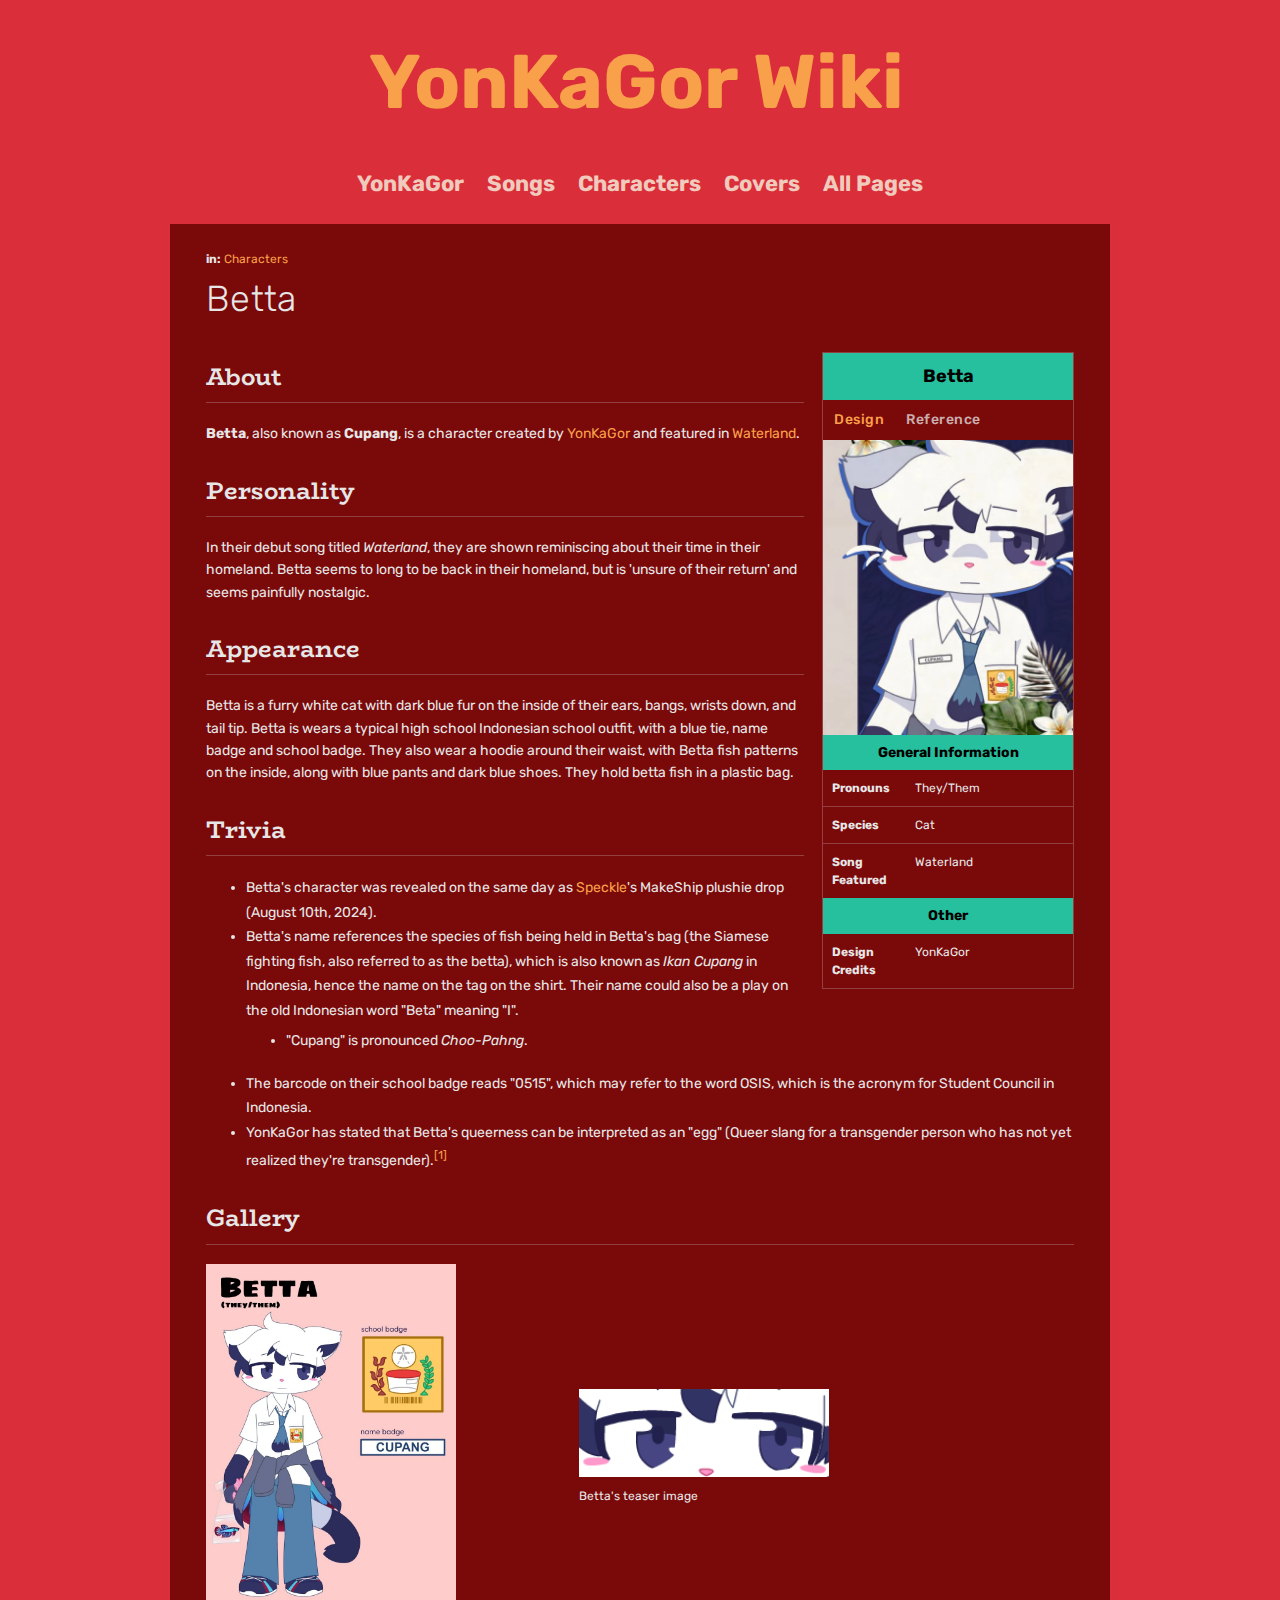
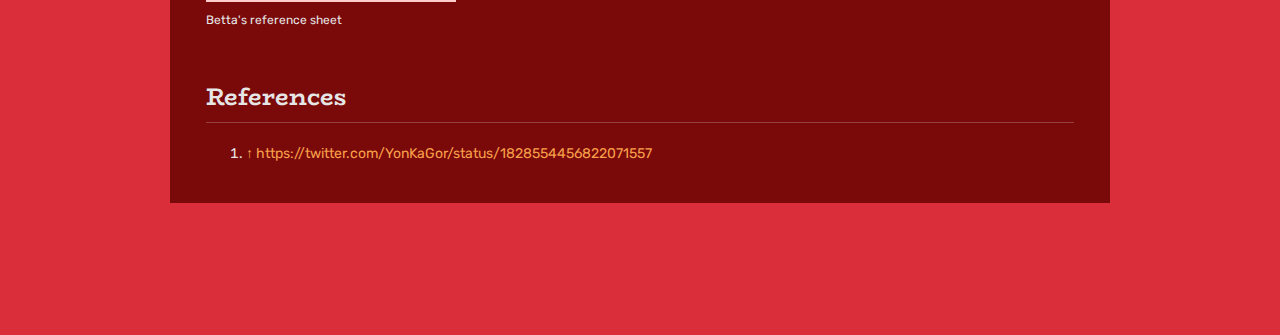
<file: Betta.html>
<!DOCTYPE html>
<html>
<head>
	<title>Betta - YonKaGor Wiki</title>
	<meta name="viewport" content="width=device-width, initial-scale=1.0">
	<meta charset="UTF-8">
	<link rel="preconnect" href="https://fonts.googleapis.com">
	<link rel="preconnect" href="https://fonts.gstatic.com" crossorigin>
	<link href="https://fonts.googleapis.com/css2?family=BioRhyme:wght@200..800&family=Rubik:ital,wght@0,300..900;1,300..900&display=swap" rel="stylesheet">
	
		<link rel="stylesheet" href="styles.css">
	
</head>
<body>
	
<main>
	<div class="top">
	<h3><a href="index.html" class="home">YonKaGor Wiki</a></h3>
	

	
	<nav>
			<a href="YonKaGor.html">YonKaGor</a> 
			<a href="Songs.html">Songs</a> 
			<a href="Characters.html">Characters</a> 
			<a href="Covers.html">Covers</a> 
			<a href="All_Pages.html">All Pages</a> 
	</nav>
	
	</div>
	
	<br>

	<article>


		<span class="breadcrumb"><b>in: </b><a href="Characters.html">Characters</a></span>
	<h1 class="title">Betta</h1>
	
	<aside>
		<h2 class="piheader">
			Betta
		</h2>

		<ul class="pitabs">
			<li id="bettaDesign" class="pitab"><span id="bettaDesignLabel" class="pitablabel active">Design</span></li>
			<li id="bettaReference" class="pitab"><span id="bettaReferenceLabel" class="pitablabel">Reference</span></li>
		</ul>
		
		<a id="bettaImgLink" href="Betta.png" title="Betta"><img id="bettaImg" class="piimg" src="Betta.png"></a>
		
		<h2 class="pisubheader">
			General Information
		</h2>

		<div class="pi">
			<h3 class="pilabel">Pronouns</h3>
			<div class="pivalue">They/Them</div>
		</div>
		<div class="pi">
			<h3 class="pilabel">Species</h3>
			<div class="pivalue">Cat</div>
		</div>
		<div class="pilast">
			<h3 class="pilabel">Song Featured</h3> 
			<div class="pivalue">Waterland</div>
		</div>
		
		<h2 class="pisubheader">
			Other
		</h2>
		<div class="pilast">
			<h3 class="pilabel">Design Credits</h3>
			<div class="pivalue">YonKaGor</div>
		</div>
		
	</aside>

	<section>
		<h2>About</h2>

		<p><b>Betta</b>, also known as <b>Cupang</b>, is a character created by <a href="YonKaGor.html" title="YonKaGor">YonKaGor</a> and featured in <a href="Waterland.html" title="Waterland">Waterland</a>.</p>

	</section>

	<section>
		<h2>Personality</h2>

		<p>In their debut song titled <i>Waterland</i>, they are shown reminiscing about their time in their homeland. Betta seems to long to be back in their homeland, but is 'unsure of their return' and seems painfully nostalgic.</p>

	</section>

	<section>
		<h2>Appearance</h2>

		<p>Betta is a furry white cat with dark blue fur on the inside of their ears, bangs, wrists down, and tail tip. Betta is wears a typical high school Indonesian school outfit, with a blue tie, name badge and school badge. They also wear a hoodie around their waist, with Betta fish patterns on the inside, along with blue pants and dark blue shoes. They hold betta fish in a plastic bag.</p>

	</section>

	<section>
		<h2>Trivia</h2>

	<ul>
		<li>Betta's character was revealed on the same day as <a href="Speckle.html" title="Speckle">Speckle</a>'s MakeShip plushie drop (August 10th, 2024).</li>
		<li>Betta's name references the species of fish being held in Betta's bag (the Siamese fighting fish, also referred to as the betta), which is also known as <i>Ikan Cupang</i> in Indonesia, hence the name on the tag on the shirt. Their name could also be a play on the old Indonesian word "Beta" meaning "I".</li>
		<ul>
			<li>"Cupang" is pronounced <i>Choo-Pahng</i>.</li>
		</ul>
		<li>The barcode on their school badge reads "0515", which may refer to the word OSIS, which is the acronym for Student Council in Indonesia.</li>
		<li>YonKaGor has stated that Betta's queerness can be interpreted as an "egg" (Queer slang for a transgender person who has not yet realized they're transgender).<sup><a id="cite_ref-1" href="#cite_note-1">[1]</a></sup></li>
	</ul>

	</section>
	
	<section>
		<h2>Gallery</h2>

		<div class="gallery">

		<div class="galleryitem">
			<a href="BettaRef.png" title="BettaRef.png (82KB)"><img src="BettaRef.png"></a>
			<br>
			<span class="gallerytext">Betta's reference sheet</span>
		</div>

		<div class="galleryitem">
			<a href="BettaTeaser.png" title="BettaTeaser.png (3KB)"><img src="BettaTeaser.png"></a>
			<br>
			<span class="gallerytext">Betta's teaser image</span>
		</div>

		</div>

	</section>

	<section>
		<h2>References</h2>

	<ol class="references">
		<li><a id="cite_note-1" href="#cite_ref-1" title="Jump up">&#8593;</a> <a href="https://twitter.com/YonKaGor/status/1828554456822071557">https://twitter.com/YonKaGor/status/1828554456822071557</a></li>
	</ol>
		
	</section>
	
	</article>
</main>

<script src="Betta.js"></script>
</body>
</html>
</file>
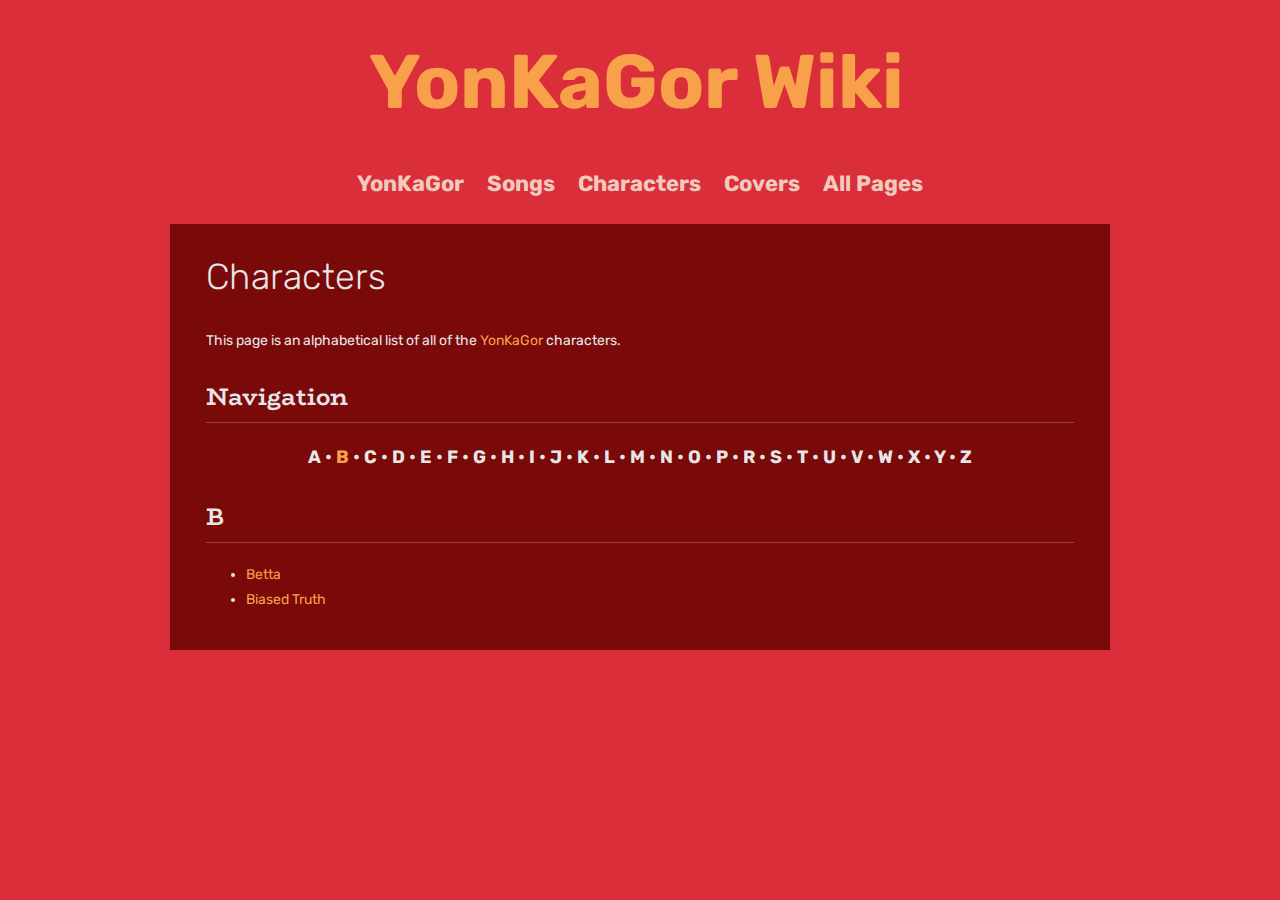
<file: Characters.html>
<!DOCTYPE html>
<html>
<head>
	<title>Characters - YonKaGor Wiki</title>
	<meta name="viewport" content="width=device-width, initial-scale=1.0">
	<meta charset="UTF-8">
	<link rel="preconnect" href="https://fonts.googleapis.com">
	<link rel="preconnect" href="https://fonts.gstatic.com" crossorigin>
	<link href="https://fonts.googleapis.com/css2?family=BioRhyme:wght@200..800&family=Rubik:ital,wght@0,300..900;1,300..900&display=swap" rel="stylesheet">

		<link rel="icon" type="image/x-icon" href="favicon.ico">
	
		<link rel="stylesheet" href="styles.css">
	
</head>
<body>
	
<main>
	<div class="top">
	<h3><a href="index.html" class="home">YonKaGor Wiki</a></h3>
	

	
	<nav>
			<a href="YonKaGor.html">YonKaGor</a> 
			<a href="Songs.html">Songs</a> 
			<a href="Characters.html">Characters</a> 
			<a href="Covers.html">Covers</a> 
			<a href="All_Pages.html">All Pages</a> 
	</nav>
	
	</div>
	
	<br>

	<article>

	<h1 class="title">Characters</h1>

	<section>
		
		<p>This page is an alphabetical list of all of the <a href="YonKaGor.html">YonKaGor</a> characters.</p>

	</section>
	
	<section>
		<h2>Navigation</h2>

	<div class="sort">
		A
		 • 
		<a href="#B">B</a>
		 • 
		C
		 • 
		D
		 • 
		E
		 • 
		F
		 • 
		G
		 • 
		H
		 • 
		I
		 • 
		J
		 • 
		K
		 • 
		L
		 • 
		M
		 • 
		N
		 • 
		O
		 • 
		P
		 • 
		R
		 • 
		S
		 • 
		T
		 • 
		U
		 • 
		V
		 •
		W
		 • 
		X
		 • 
		Y
		 • 
		Z
	</div>
	</section>

	<section>
		<h2 id="B">B</h2>

		<ul>
			<li><a href="Betta.html" title="Betta">Betta</a></li>
			<li><a href="Biased_Truth.html" title="Biased Truth">Biased Truth</a></li>
		</ul>
	</section>

	</article>
</main>

</body>
</html>
</file>
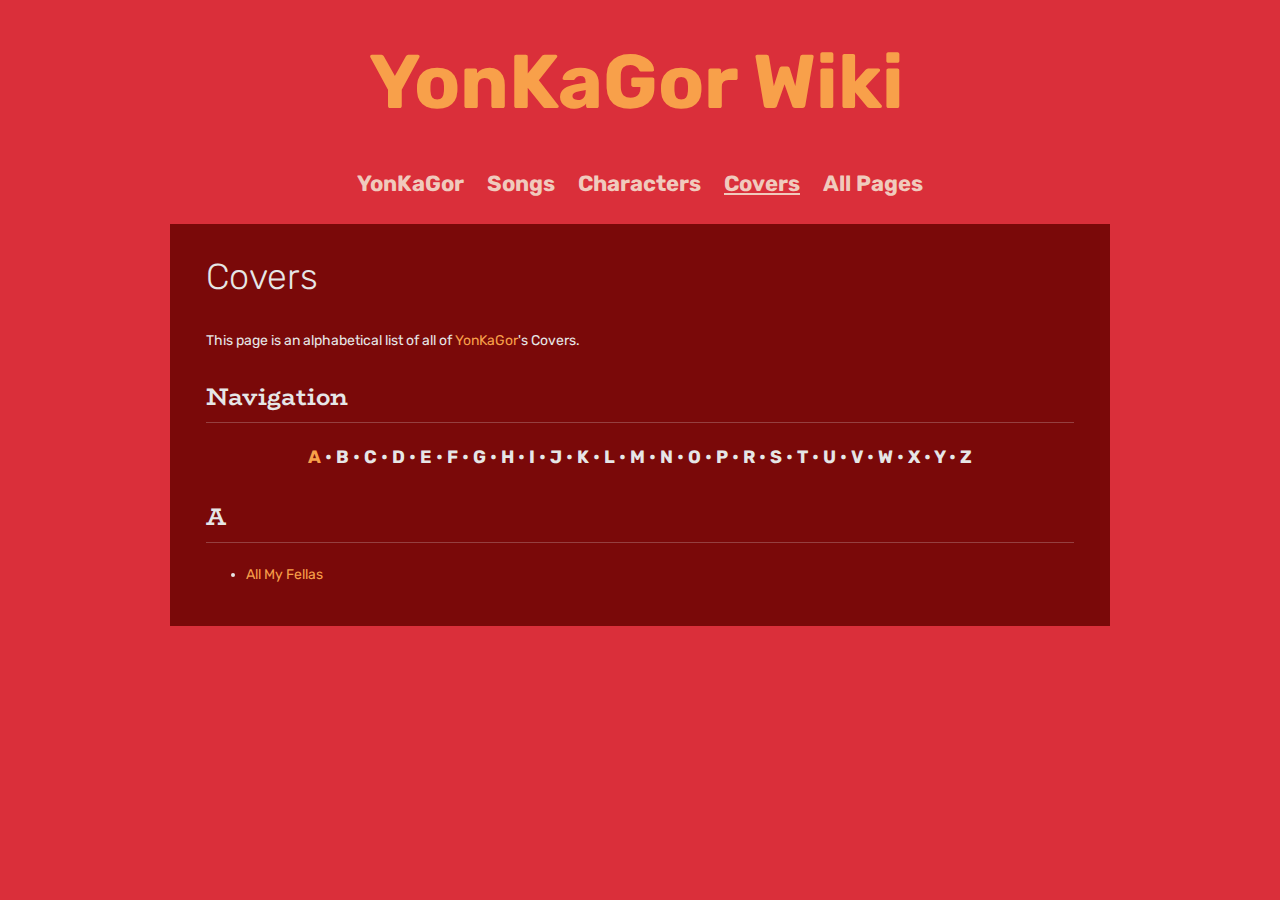
<file: Covers.html>
<!DOCTYPE html>
<html>
<head>
	<title>Covers - YonKaGor Wiki</title>
	<meta name="viewport" content="width=device-width, initial-scale=1.0">
	<meta charset="UTF-8">
	<link rel="preconnect" href="https://fonts.googleapis.com">
	<link rel="preconnect" href="https://fonts.gstatic.com" crossorigin>
	<link href="https://fonts.googleapis.com/css2?family=BioRhyme:wght@200..800&family=Rubik:ital,wght@0,300..900;1,300..900&display=swap" rel="stylesheet">
	
		<link rel="stylesheet" href="styles.css">
	
</head>
<body>
	
<main>
	<div class="top">
	<h3><a href="index.html" class="home">YonKaGor Wiki</a></h3>
	

	
	<nav>
			<a href="YonKaGor.html">YonKaGor</a> 
			<a href="Songs.html">Songs</a> 
			<a href="Characters.html">Characters</a> 
			<a href="Covers.html"><u>Covers</u></a> 
			<a href="All_Pages.html">All Pages</a> 
	</nav>
	
	</div>
	
	<br>

	<article>

	<h1 class="title">Covers</h1>

	<section>
		
		<p>This page is an alphabetical list of all of <a href="YonKaGor.html">YonKaGor</a>'s Covers.</p>

	</section>
	
	<section>
		<h2>Navigation</h2>

	<div class="sort">
		<a href="#A">A</a>
		 • 
		B
		 • 
		C
		 • 
		D
		 • 
		E
		 • 
		F
		 • 
		G
		 • 
		H
		 • 
		I
		 • 
		J
		 • 
		K
		 • 
		L
		 • 
		M
		 • 
		N
		 • 
		O
		 • 
		P
		 • 
		R
		 • 
		S
		 • 
		T
		 • 
		U
		 • 
		V
		 •
		W
		 • 
		X
		 • 
		Y
		 • 
		Z
	</div>
	</section>

	<section>
		<h2 id="A">A</h2>

		<ul>
			<li><a href="All_My_Fellas.html" title="All My Fellas">All My Fellas</a></li>
		</ul>
	</section>

	</article>
</main>

</body>
</html>
</file>
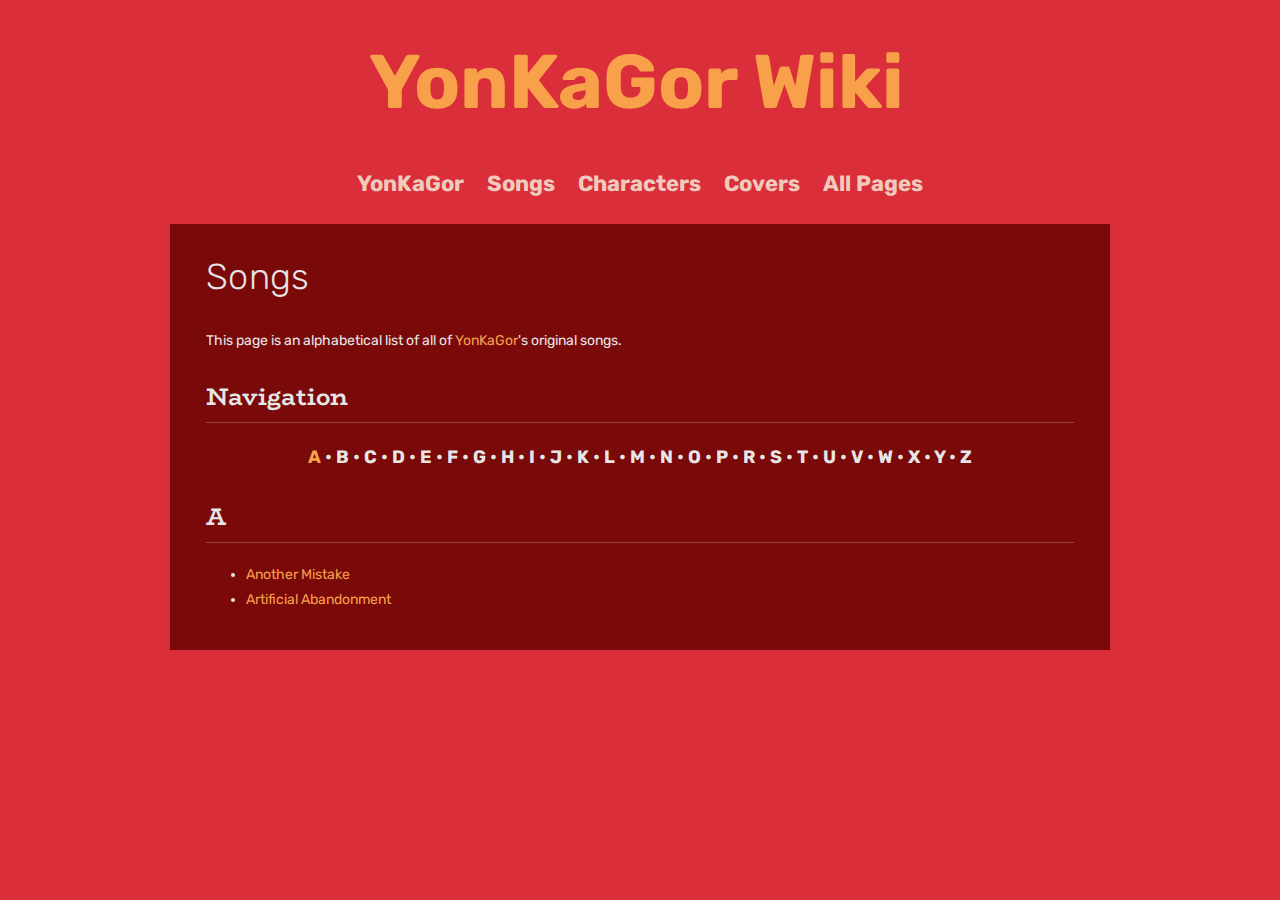
<file: Songs.html>
<!DOCTYPE html>
<html>
<head>
	<title>Songs - YonKaGor Wiki</title>
	<meta name="viewport" content="width=device-width, initial-scale=1.0">
	<meta charset="UTF-8">
	<link rel="preconnect" href="https://fonts.googleapis.com">
	<link rel="preconnect" href="https://fonts.gstatic.com" crossorigin>
	<link href="https://fonts.googleapis.com/css2?family=BioRhyme:wght@200..800&family=Rubik:ital,wght@0,300..900;1,300..900&display=swap" rel="stylesheet">
	
		<link rel="stylesheet" href="styles.css">
	
</head>
<body>
	
<main>
	<div class="top">
	<h3><a href="index.html" class="home">YonKaGor Wiki</a></h3>
	

	
	<nav>
			<a href="YonKaGor.html">YonKaGor</a> 
			<a href="Songs.html">Songs</a> 
			<a href="Characters.html">Characters</a> 
			<a href="Covers.html">Covers</a> 
			<a href="All_Pages.html">All Pages</a> 
	</nav>
	
	</div>
	
	<br>

	<article>

	<h1 class="title">Songs</h1>

	<section>
		
		<p>This page is an alphabetical list of all of <a href="YonKaGor.html">YonKaGor</a>'s original songs.</p>

	</section>
	
	<section>
		<h2>Navigation</h2>

	<div class="sort">
		<a href="#A">A</a>
		 • 
		B
		 • 
		C
		 • 
		D
		 • 
		E
		 • 
		F
		 • 
		G
		 • 
		H
		 • 
		I
		 • 
		J
		 • 
		K
		 • 
		L
		 • 
		M
		 • 
		N
		 • 
		O
		 • 
		P
		 • 
		R
		 • 
		S
		 • 
		T
		 • 
		U
		 • 
		V
		 •
		W
		 • 
		X
		 • 
		Y
		 • 
		Z
	</div>
	</section>

	<section>
		<h2 id="A">A</h2>

		<ul>
			<li><a href="Another_Mistake.html" title="Another Mistake">Another Mistake</a></li>
			<li><a href="Artificial_Abandonment.html" title="Artificial Abandonment">Artificial Abandonment</a></li>
		</ul>
	</section>

	</article>
</main>

</body>
</html>
</file>
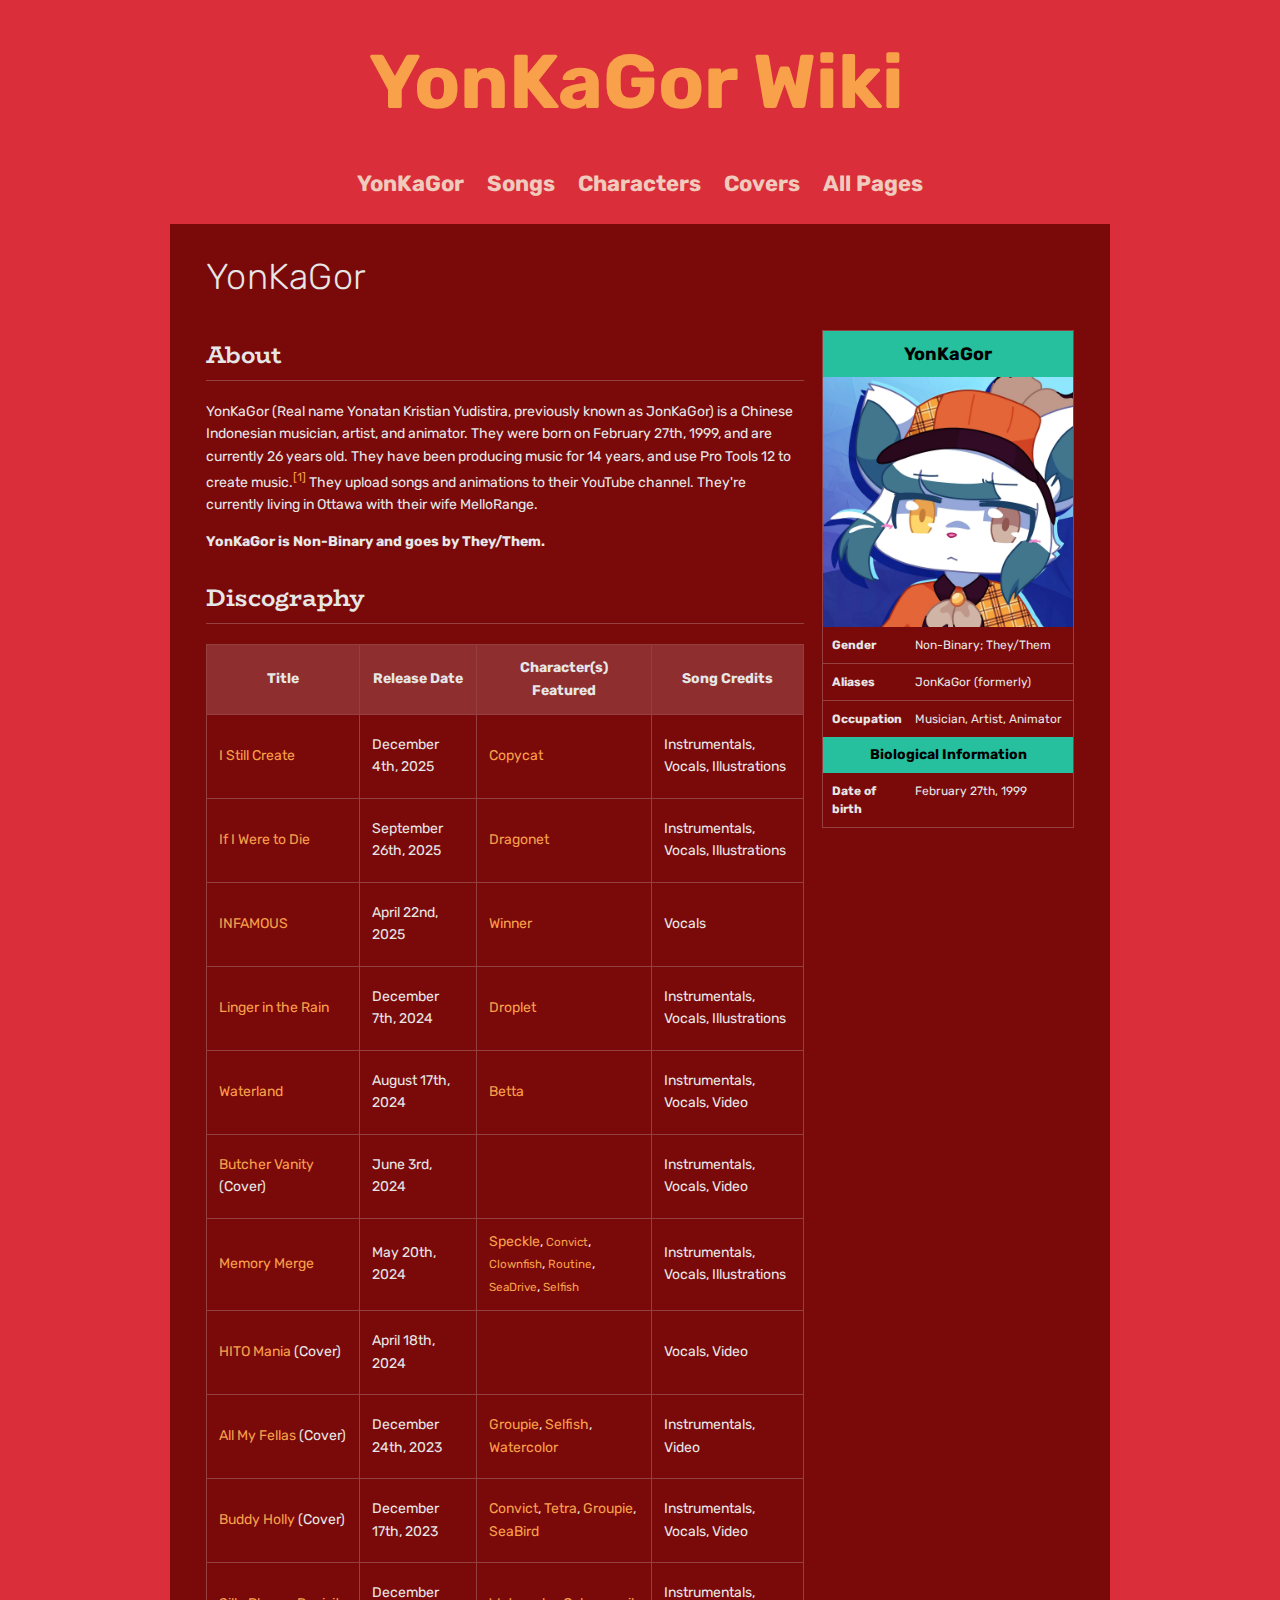
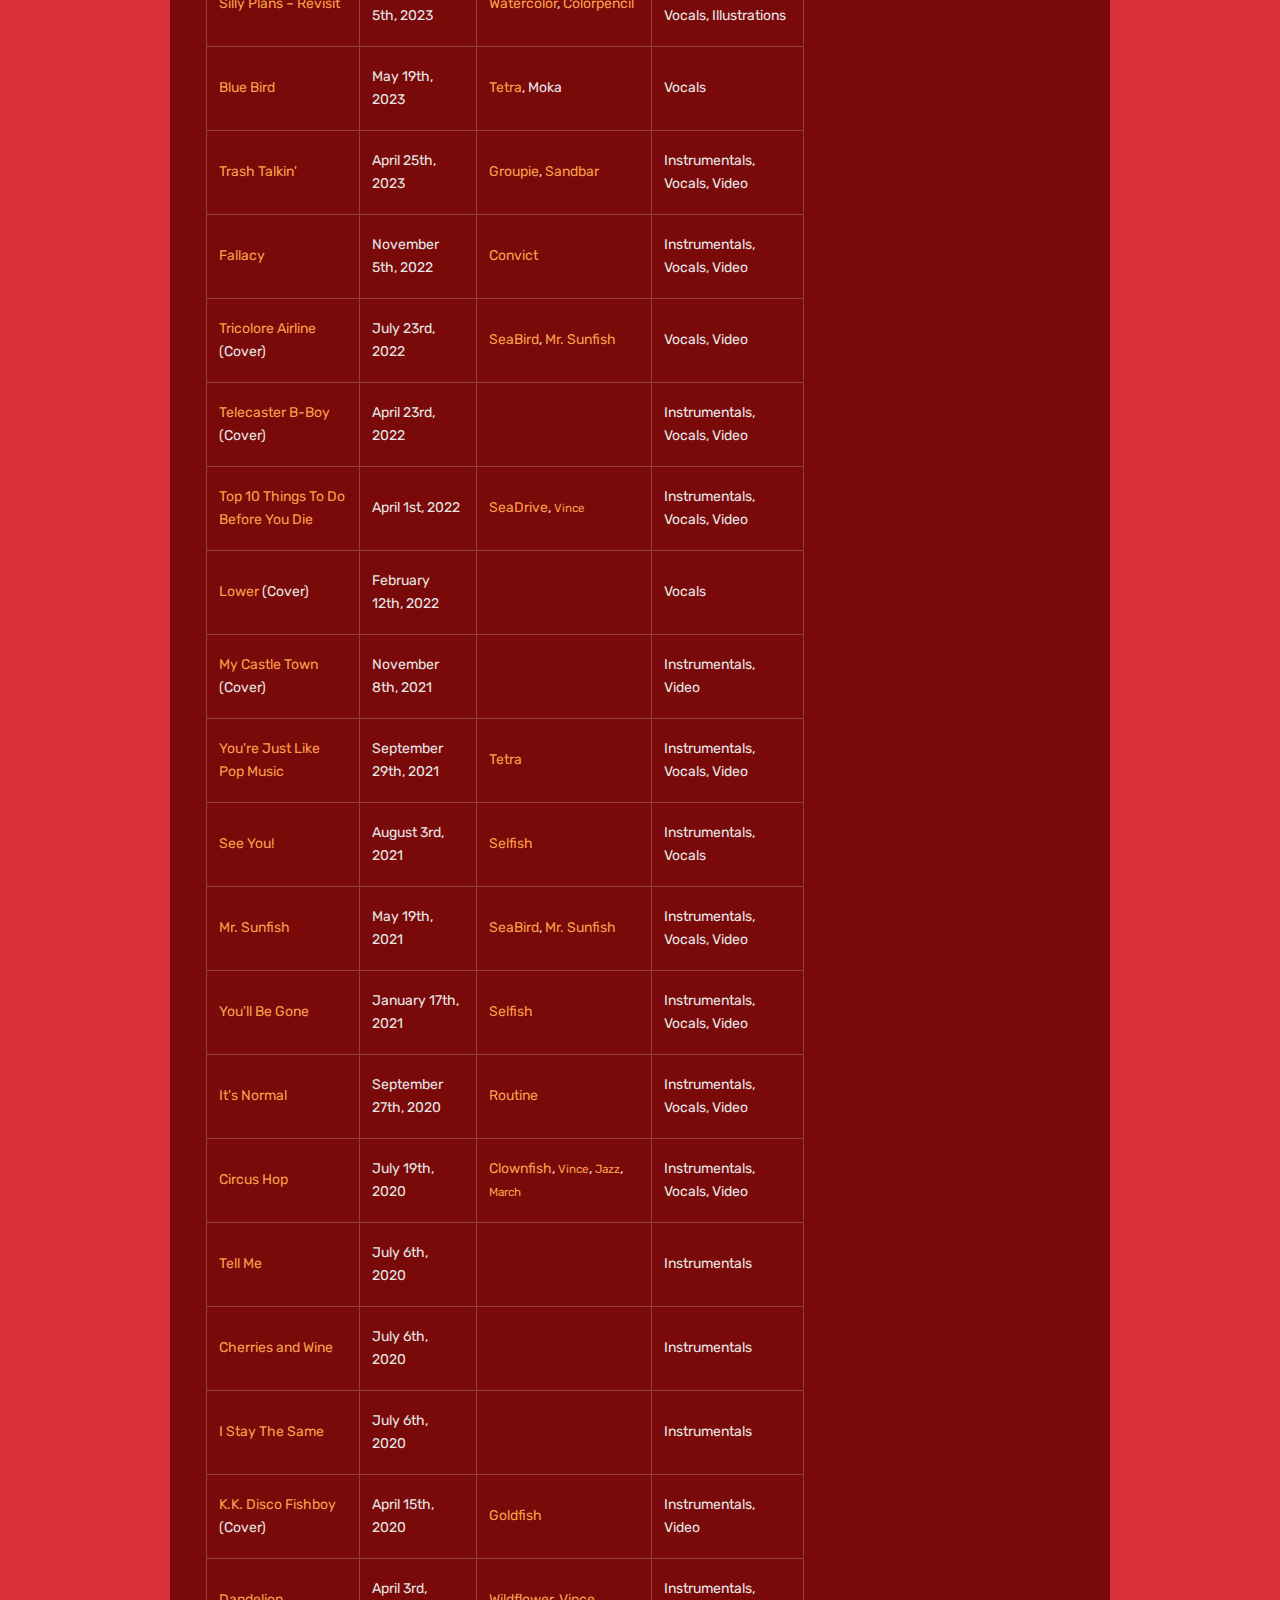
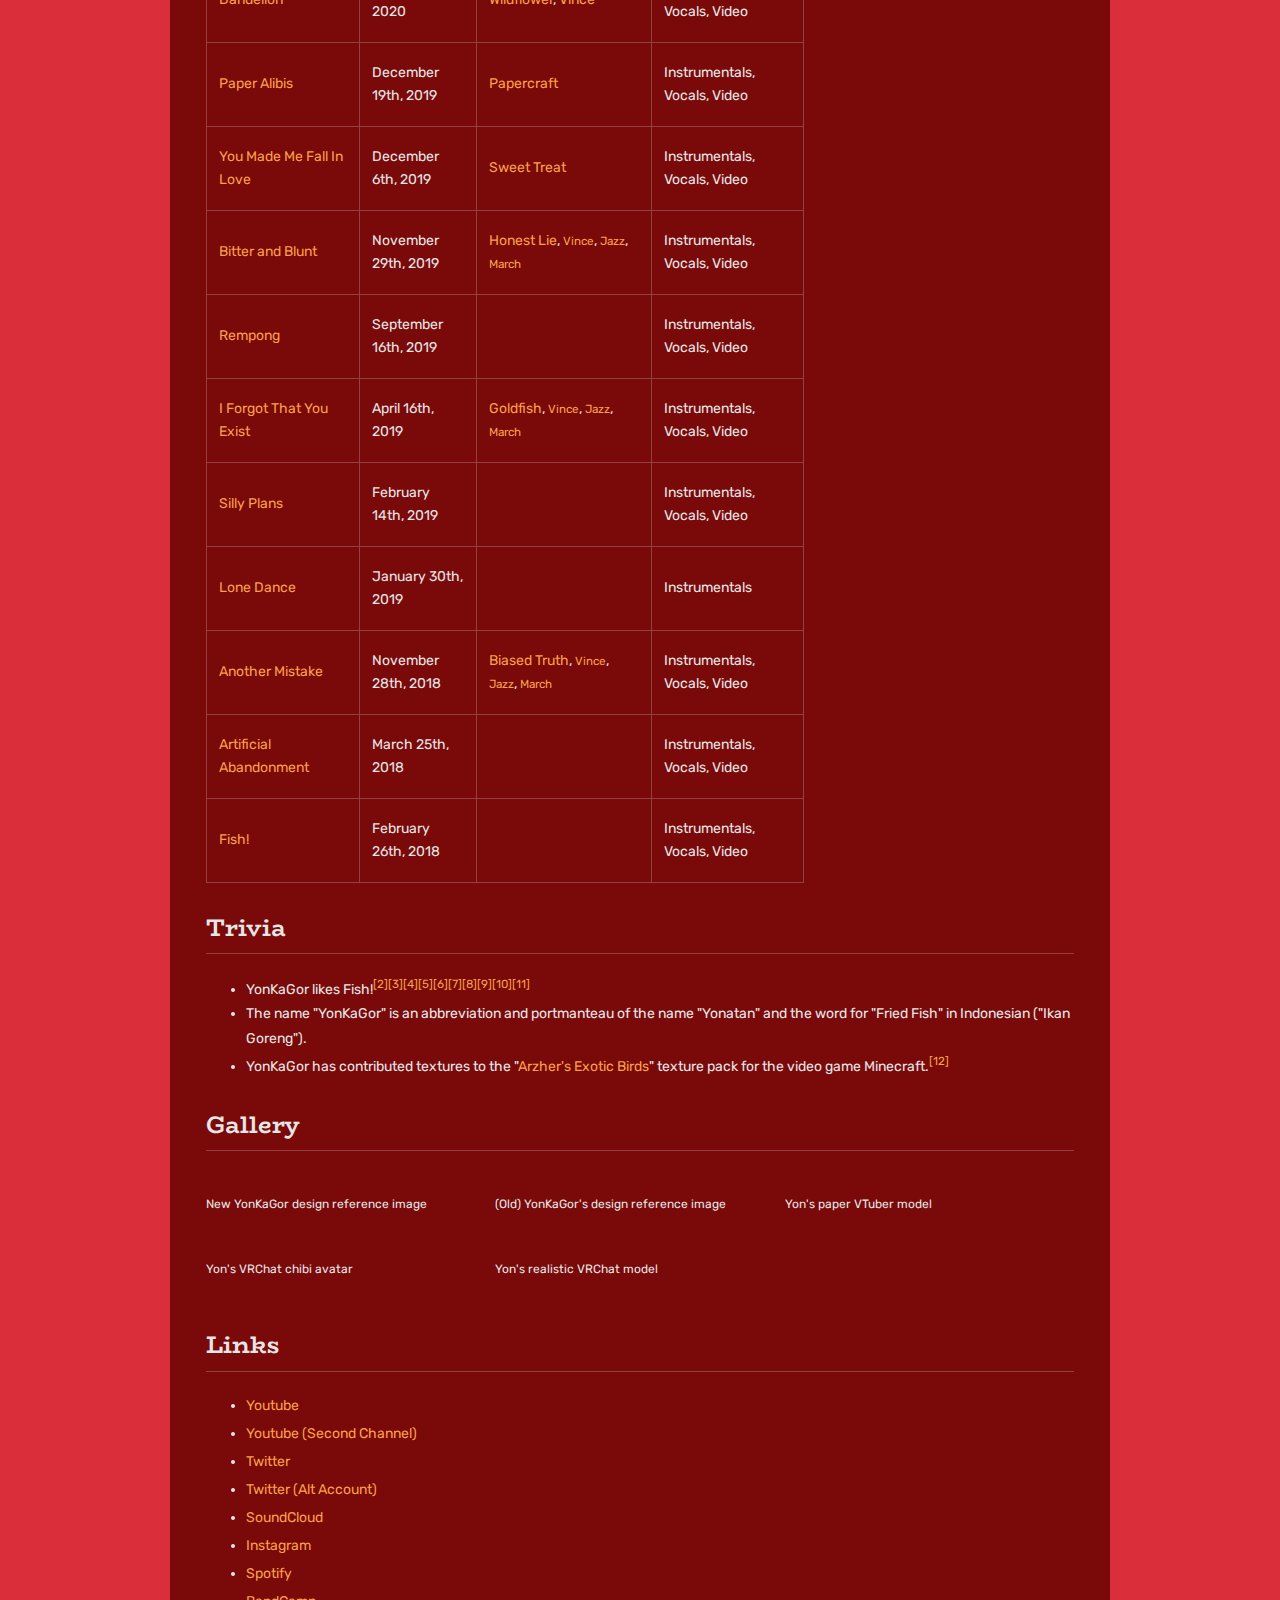
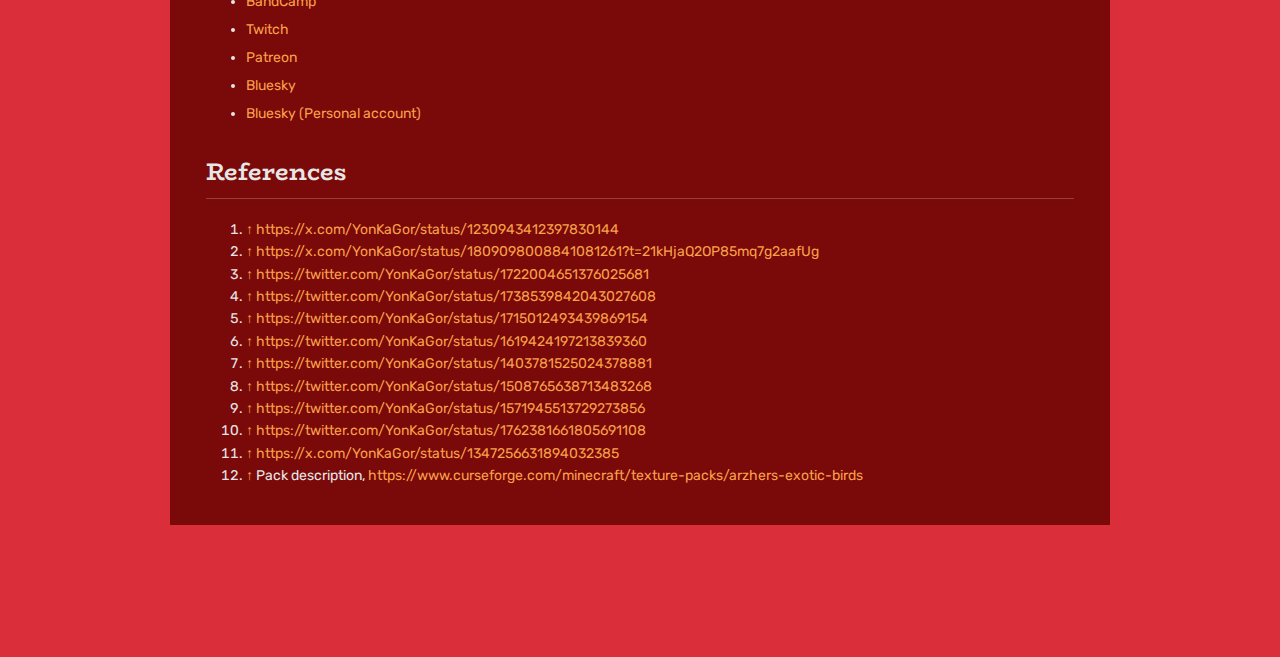
<file: YonKaGor.html>
<!DOCTYPE html>
<html>
<head>
	<title>YonKaGor - YonKaGor Wiki</title>
	<meta name="viewport" content="width=device-width, initial-scale=1.0">
	<meta charset="UTF-8">
	<link rel="preconnect" href="https://fonts.googleapis.com">
	<link rel="preconnect" href="https://fonts.gstatic.com" crossorigin>
	<link href="https://fonts.googleapis.com/css2?family=BioRhyme:wght@200..800&family=Rubik:ital,wght@0,300..900;1,300..900&display=swap" rel="stylesheet">
	
		<link rel="icon" type="image/x-icon" href="favicon.ico">

		<link rel="stylesheet" href="styles.css">
	
</head>
<body>
	
<main>
	<div class="top">
	<h3><a href="index.html" class="home">YonKaGor Wiki</a></h3>
	

	
	<nav>
			<a href="YonKaGor.html">YonKaGor</a> 
			<a href="Songs.html">Songs</a> 
			<a href="Characters.html">Characters</a> 
			<a href="Covers.html">Covers</a> 
			<a href="All_Pages.html">All Pages</a> 
	</nav>
	
	</div>
	
	<br>
		<article>
	<h1 class="title">YonKaGor</h1>
	
	<aside>
		<h2 class="piheader">
			YonKaGor
		</h2>
		
		<a href="YonKaGor.png" title="YonKaGor"><img class="piimg" src="YonKaGor.png"></a>
		
		<div class="pi">
			<h3 class="pilabel">Gender</h3>
			<div class="pivalue">Non-Binary; They/Them</div>
		</div>
		<div class="pi">
			<h3 class="pilabel">Aliases</h3>
			<div class="pivalue">JonKaGor (formerly)</div>
		</div>
		<div class="pilast">
			<h3 class="pilabel">Occupation</h3>
			<div class="pivalue">Musician, Artist, Animator</div>
		</div>
		
		<h2 class="pisubheader">
			Biological Information
		</h2>
		
		<div class="pilast">
			<h3 class="pilabel">Date of birth</h3>
			<div class="pivalue">February 27th, 1999</div>
		</div>
		
	</aside>

	<section>
		
		<h2>About</h2>
		
		<p>YonKaGor (Real name Yonatan Kristian Yudistira, previously known as JonKaGor) is a Chinese Indonesian musician, artist, and animator. They were born on February 27th, 1999, and are currently 26 years old. They have been producing music for 14 years, and use Pro Tools 12 to create music.<sup><a id="cite_ref-1" href="#cite_note-1">[1]</a></sup> They upload songs and animations to their YouTube channel. They're currently living in Ottawa with their wife MelloRange.</p>
		
		<p><b>YonKaGor is Non-Binary and goes by They/Them.</b></p>
	</section>
	
	<section>
		<h2>Discography</h2>
		
		
	<div class="tablecont">
		<table>
		  <tr>
		    <th>Title</th>
		    <th>Release Date</th>
		    <th>Character(s) Featured</th>
				<th>Song Credits</th>
		  </tr>
		  <tr>
		    <td><a href="I_Still_Create.html" title="I Still Create">I Still Create</a></td>
		    <td>December 4th, 2025</td>
		    <td><a href="Copycat.html" title="Copycat">Copycat</a></td>
				<td>Instrumentals, Vocals, Illustrations</td>
		  </tr>
		  <tr>
		    <td><a href="If_I_Were_to_Die.html" title="If I Were to Die">If I Were to Die</a></td>
		    <td>September 26th, 2025</td>
		    <td><a href="Dragonet.html" title="Dragonet">Dragonet</a></td>
				<td>Instrumentals, Vocals, Illustrations</td>
		  </tr>
		  <tr>
		    <td><a href="INFAMOUS.html" title="INFAMOUS">INFAMOUS</a></td>
		    <td>April 22nd, 2025</td>
		    <td><a href="Winner.html" title="Winner">Winner</a></td>
				<td>Vocals</td>
		  </tr>
		  <tr>
		    <td><a href="Linger_in_the_Rain.html" title="Linger in the Rain">Linger in the Rain</a></td>
		    <td>December 7th, 2024</td>
		    <td><a href="Droplet.html" title="Droplet">Droplet</a></td>
				<td>Instrumentals, Vocals, Illustrations</td>
		  </tr>
		  <tr>
		    <td><a href="Waterland.html" title="Waterland">Waterland</a></td>
		    <td>August 17th, 2024</td>
		    <td><a href="Betta.html" title="Betta">Betta</a></td>
				<td>Instrumentals, Vocals, Video</td>
		  </tr>
		  <tr>
		    <td><a href="Butcher_Vanity.html" title="Butcher Vanity">Butcher Vanity</a> (Cover)</td>
		    <td>June 3rd, 2024</td>
		    <td> </td>
				<td>Instrumentals, Vocals, Video</td>
		  </tr>
		  <tr>
		    <td><a href="Memory_Merge.html" title="Memory Merge">Memory Merge</td>
		    <td>May 20th, 2024</td>
		    <td><a href="Speckle.html" title="Speckle">Speckle</a>, <small><a href="Convict.html" title="Convict">Convict</a></small>, <small><a href="Clownfish.html" title="Clownfish">Clownfish</a></small>, <small><a href="Routine.html" title="Routine">Routine</a></small>, <small><a href="SeaDrive.html" title="SeaDrive">SeaDrive</a></small>, <small><a href="Selfish.html" title=Selfish>Selfish</a></small></td>
				<td>Instrumentals, Vocals, Illustrations</td>
		  </tr>
		  <tr>
		    <td><a href="HITO_Mania.html" title="HITO Mania">HITO Mania</a> (Cover)</td>
		    <td>April 18th, 2024</td>
		    <td> </td>
				<td>Vocals, Video</td>
		  </tr>
		  <tr>
		    <td><a href="All_My_Fellas.html" title="All My Fellas">All My Fellas</a> (Cover)</td>
		    <td>December 24th, 2023</td>
		    <td><a href="Groupie.html" title="Groupie">Groupie</a>, <a href="Selfish.html" title="Selfish">Selfish</a>, <a href="Watercolor.html" title="Watercolor">Watercolor</a></td>
				<td>Instrumentals, Video</td>
		  </tr>
		  <tr>
		    <td><a href="Buddy_Holly.html" title="Buddy Holly">Buddy Holly</a> (Cover)</td>
		    <td>December 17th, 2023</td>
		    <td><a href="Convict.html" title="Convict">Convict</a>, <a href="Tetra.html" title="Tetra">Tetra</a>, <a href="Groupie.html" title="Groupie">Groupie</a>, <a href="SeaBird.html" title="SeaBird">SeaBird</a></td>
				<td>Instrumentals, Vocals, Video</td>
		  </tr>
		  <tr>
		    <td><a href="Silly_Plans_~_Revisit.html" title="Silly Plans ~ Revisit">Silly Plans ~ Revisit</a></td>
		    <td>December 5th, 2023</td>
		    <td><a href="Watercolor.html" title="Watercolor">Watercolor</a>, <a href="Colorpencil.html" title="Colorpencil">Colorpencil</a></td>
				<td>Instrumentals, Vocals, Illustrations</td>
		  </tr>
		  <tr>
		    <td><a href="Blue_Bird.html" title="Blue Bird">Blue Bird</a></td>
		    <td>May 19th, 2023</td>
		    <td><a href="Tetra.html" title="Tetra">Tetra</a>, Moka</td>
				<td>Vocals</td>
		  </tr>
		  <tr>
		    <td><a href="Trash_Talkin'.html" title="Trash Talkin'">Trash Talkin'</a></td>
		    <td>April 25th, 2023</td>
		    <td><a href="Groupie.html" title="Groupie">Groupie</a>, <a href="Sandbar.html" title="Sandbar">Sandbar</a></td>
				<td>Instrumentals, Vocals, Video</td>
		  </tr>
		  <tr>
		    <td><a href="Fallacy.html" title="Fallacy">Fallacy</a></td>
		    <td>November 5th, 2022</td>
		    <td><a href="Convict.html" title="Convict">Convict</a></td>
				<td>Instrumentals, Vocals, Video</td>
		  </tr>
		  <tr>
		    <td><a href="Tricolore_Airline.html" title="Tricolore Airline">Tricolore Airline</a> (Cover)</td>
		    <td>July 23rd, 2022</td>
		    <td><a href="SeaBird.html" title="SeaBird">SeaBird</a>, <a href="Mr._Sunfish_(Character).html" title="Mr. Sunfish (Character)">Mr. Sunfish</a></td>
				<td>Vocals, Video</td>
		  </tr>
		  <tr>
		    <td><a href="Telecaster_B-Boy.html" title="Telecaster B-Boy">Telecaster B-Boy</a> (Cover)</td>
		    <td>April 23rd, 2022</td>
		    <td> </td>
				<td>Instrumentals, Vocals, Video</td>
		  </tr>
		  <tr>
		    <td><a href="Top_10_Things_To_Do_Before_You_Die.html" title="Top 10 Things To Do Before You Die">Top 10 Things To Do Before You Die</a></td>
		    <td>April 1st, 2022</td>
		    <td><a href="SeaDrive.html" title="SeaDrive">SeaDrive</a>, <small><a href="Vince.html" title="Vince">Vince</a></small></td>
				<td>Instrumentals, Vocals, Video</td>
		  </tr>
		  <tr>
		    <td><a href="Lower.html" title="Lower">Lower</a> (Cover)</td>
		    <td>February 12th, 2022</td>
		    <td> </td>
				<td>Vocals</td>
		  </tr>
		  <tr>
		    <td><a href="My_Castle_Town.html" title="My Castle Town">My Castle Town</a> (Cover)</td>
		    <td>November 8th, 2021</td>
		    <td> </td>
				<td>Instrumentals, Video</td>
		  </tr>
		  <tr>
		    <td><a href="You're_Just_Like_Pop_Music.html" title="You're Just Like Pop Music">You're Just Like Pop Music</a></td>
		    <td>September 29th, 2021</td>
		    <td><a href="Tetra.html" title="Tetra">Tetra</a></td>
				<td>Instrumentals, Vocals, Video</td>
		  </tr>
		  <tr>
		    <td><a href="See_You!.html" title="See You!">See You!</a></td>
		    <td>August 3rd, 2021</td>
		    <td><a href="Selfish.html" title="Selfish">Selfish</a></td>
				<td>Instrumentals, Vocals</td>
		  </tr>
		  <tr>
		    <td><a href="Mr._Sunfish_(Song).html" title="Mr. Sunfish (Song)">Mr. Sunfish</a></td>
		    <td>May 19th, 2021</td>
		    <td><a href="SeaBird.html" title="SeaBird">SeaBird</a>, <a href="Mr. Sunfish (Character).html" title="Mr. Sunfish (Character)">Mr. Sunfish</a></td>
				<td>Instrumentals, Vocals, Video</td>
		  </tr>
		  <tr>
		    <td><a href="You'll_Be_Gone.html" title="You'll Be Gone">You'll Be Gone</a></td>
		    <td>January 17th, 2021</td>
		    <td><a href="Selfish.html" title="Selfish">Selfish</a></td>
				<td>Instrumentals, Vocals, Video</td>
		  </tr>
		  <tr>
		    <td><a href="It's_Normal.html" title="It's Normal">It's Normal</a></td>
		    <td>September 27th, 2020</td>
		    <td><a href="Routine.html" title="Routine">Routine</a></td>
				<td>Instrumentals, Vocals, Video</td>
		  </tr>
		  <tr>
		    <td><a href="Circus_Hop.html" title="Circus Hop">Circus Hop</a></td>
		    <td>July 19th, 2020</td>
		    <td><a href="Clownfish.html" title="Clownfish">Clownfish</a>, <small><a href="Vince.html" title="Vince">Vince</a></small>, <small><a href="Jazz.html" title="Jazz">Jazz</a></small>, <small><a href="March.html" title="March">March</a></small></td>
				<td>Instrumentals, Vocals, Video</td>
		  </tr>
		  <tr>
		    <td><a href="Tell_Me.html" title="Tell Me">Tell Me</a></td>
		    <td>July 6th, 2020</td>
		    <td> </td>
				<td>Instrumentals</td>
		  </tr>
		  <tr>
		    <td><a href="Cherries_and_Wine.html" title="Cherries and Wine">Cherries and Wine</a></td>
		    <td>July 6th, 2020</td>
		    <td> </td>
				<td>Instrumentals</td>
		  </tr>
		  <tr>
		    <td><a href="I_Stay_The_Same.html" title="I Stay The Same">I Stay The Same</a></td>
		    <td>July 6th, 2020</td>
		    <td> </td>
				<td>Instrumentals</td>
		  </tr>
		  <tr>
		    <td><a href="K.K._Disco_Fishboy.html" title="K.K. Disco Fishboy">K.K. Disco Fishboy</a> (Cover)</td>
		    <td>April 15th, 2020</td>
		    <td><a href="Goldfish.html" title="Goldfish">Goldfish</a></td>
				<td>Instrumentals, Video</td>
		  </tr>
		  <tr>
		    <td><a href="Dandelion.html" title="Dandelion">Dandelion</a></td>
		    <td>April 3rd, 2020</td>
		    <td><a href="Wildflower.html" title="Wildflower">Wildflower</a>, <a href="Vince.html" title="Vince">Vince</a></td>
				<td>Instrumentals, Vocals, Video</td>
		  </tr>
		  <tr>
		    <td><a href="Paper_Alibis.html" title="Paper Alibis">Paper Alibis</a></td>
		    <td>December 19th, 2019</td>
		    <td><a href="Papercraft.html" title="Papercraft">Papercraft</a></td>
				<td>Instrumentals, Vocals, Video</td>
		  </tr>
		  <tr>
		    <td><a href="You_Made_Me_Fall_In_Love.html" title="You Made Me Fall In Love">You Made Me Fall In Love</a></td>
		    <td>December 6th, 2019</td>
		    <td><a href="Sweet_Treat.html" title="Sweet Treat">Sweet Treat</a></td>
				<td>Instrumentals, Vocals, Video</td>
		  </tr>
		  <tr>
		    <td><a href="Bitter_and_Blunt.html" title="Bitter and Blunt">Bitter and Blunt</a></td>
		    <td>November 29th, 2019</td>
		    <td><a href="Honest_Lie.html" title="Honest Lie">Honest Lie</a>, <small><a href="Vince.html" title="Vince">Vince</a></small>, <small><a href="Jazz.html" title="Jazz">Jazz</a></small>, <small><a href="March.html" title="March">March</a></small></td>
				<td>Instrumentals, Vocals, Video</td>
		  </tr>
		  <tr>
		    <td><a href="Rempong.html" title="Rempong">Rempong</a></td>
		    <td>September 16th, 2019</td>
		    <td> </td>
				<td>Instrumentals, Vocals, Video</td>
		  </tr>
		  <tr>
		    <td><a href="I_Forgot_That_You_Exist.html" title="I Forgot That You Exist">I Forgot That You Exist</a></td>
		    <td>April 16th, 2019</td>
		    <td><a href="Goldfish.html" title="Goldfish">Goldfish</a>, <small><a href="Vince.html" title="Vince">Vince</a></small>, <small><a href="Jazz.html" title="Jazz">Jazz</a></small>, <small><a href="March.html" title="March">March</a></small></td>
				<td>Instrumentals, Vocals, Video</td>
		  </tr>
		  <tr>
		    <td><a href="Silly_Plans.html" title="Silly Plans">Silly Plans</a></td>
		    <td>February 14th, 2019</td>
		    <td> </td>
				<td>Instrumentals, Vocals, Video</td>
		  </tr>
		  <tr>
		    <td><a href="Lone_Dance.html" title="Lone Dance">Lone Dance</a></td>
		    <td>January 30th, 2019</td>
		    <td> </td>
				<td>Instrumentals</td>
		  </tr>
		  <tr>
		    <td><a href="Another_Mistake.html" title="Another Mistake">Another Mistake</a></td>
		    <td>November 28th, 2018</td>
		    <td><a href="Biased_Truth.html" title="Biased Truth">Biased Truth</a>, <small><a href="Vince.html" title="Vince">Vince</a></small>, <small><a href="Jazz.html" title="Jazz">Jazz</a></small>, <small><a href="March.html" title="March">March</a></small></td>
				<td>Instrumentals, Vocals, Video</td>
		  </tr>
		  <tr>
		    <td><a href="Artificial_Abandonment.html" title="Artificial Abandonment">Artificial Abandonment</a></td>
		    <td>March 25th, 2018</td>
		    <td> </td>
				<td>Instrumentals, Vocals, Video</td>
		  </tr>
		  <tr>
		    <td><a href="Fish!.html" title="Fish!">Fish!</a></td>
		    <td>February 26th, 2018</td>
		    <td> </td>
				<td>Instrumentals, Vocals, Video</td>
		  </tr>
		</table>
		<!-- 4 rows 40 columns -->
	</div>

	</section>
	
	<section>
		<h2>Trivia</h2>
		
		<ul>
			<li>YonKaGor likes Fish!<sup><a id="cite_ref-2" href="#cite_note-2">[2]</a></sup><sup><a id="cite_ref-3" href="#cite_note-3">[3]</a></sup><sup><a id="cite_ref-4" href="#cite_note-4">[4]</a></sup><sup><a id="cite_ref-5" href="#cite_note-5">[5]</a></sup><sup><a id="cite_ref-6" href="#cite_note-6">[6]</a></sup><sup><a id="cite_ref-7" href="#cite_note-7">[7]</a></sup><sup><a id="cite_ref-8" href="#cite_note-8">[8]</a></sup><sup><a id="cite_ref-9" href="#cite_note-9">[9]</a></sup><sup><a id="cite_ref-10" href="#cite_note-10">[10]</a></sup><sup><a id="cite_ref-11" href="#cite_note-11">[11]</a></sup></li>
			<li>The name "YonKaGor" is an abbreviation and portmanteau of the name "Yonatan" and the word for "Fried Fish" in Indonesian ("Ikan Goreng").</li>
			<li>YonKaGor has contributed textures to the "<a href="https://www.curseforge.com/minecraft/texture-packs/arzhers-exotic-birds">Arzher's Exotic Birds</a>" texture pack for the video game Minecraft.<sup><a id="cite_ref-12" href="#cite_note-12">[12]</a></sup></li>
	</section>
	
	<section>
		<h2>Gallery</h2>
		
		<div class="gallery">

		<div class="galleryitem">
			<a href="YonRefNew.png" title="YonRefNew.png (40 KB)"><img src="YonRefNew.png" loading="lazy"></a>
			<br>
			<span class="gallerytext">New YonKaGor design reference image</span>
		</div>

		<div class="galleryitem">
			<a href="Yon_Ref.png" title="Yon_Ref.png (31 KB)"><img src="Yon_Ref.png" loading="lazy"></a>
			<br>
			<span class="gallerytext">(Old) YonKaGor's design reference image</span>
		</div>

		<div class="galleryitem">
			<a href="Yon2DAVA.png" title="Yon2DAVA.png (16 KB)"><img src="Yon2DAVA.png" loading="lazy"></a>
			<br>
			<span class="gallerytext">Yon's paper VTuber model</span>
		</div>

		<div class="galleryitem">
			<a href="Yon3DChibiAVA.png" title="Yon3DChibiAVA.png (46 KB)"><img src="Yon3DChibiAVA.png" loading="lazy"></a>
			<br>
			<span class="gallerytext">Yon's VRChat chibi avatar</span>
		</div>

		<div class="galleryitem">
			<a href="Yon3DAVA.png" title="Yon3DAVA.png (38 KB)"><img src="Yon3DAVA.png" loading="lazy"></a>
			<br>
			<span class="gallerytext">Yon's realistic VRChat model</span>
		</div>

		</div>
	</section>
	
	<section>
		<h2>Links</h2>
		
		<ul class="links">
			<li><a href="https://youtube.com/@YonKaGor?si=p5ZI9eLjfjTbDDM2">Youtube</a></li>
			<li><a href="https://youtube.com/@yonmello?si=xHlRo83xqpEQsOsm">Youtube (Second Channel)</a></li>
			<li><a href="https://twitter.com/YonKaGor">Twitter</a></li>
			<li><a href="https://x.com/YonKaGore">Twitter (Alt Account)</a></li>
			<li><a href="https://soundcloud.com/melodyline14">SoundCloud</a></li>
			<li><a href="https://www.instagram.com/yonkagor/?hl=en">Instagram</a></li>
			<li><a href="https://open.spotify.com/artist/2M1EOE4J6tnaLCfMhE3eFq">Spotify</a></li>
			<li><a href="https://yonkagor.bandcamp.com/">BandCamp</a></li>
			<li><a href="https://www.twitch.tv/yonkagor/about">Twitch</a></li>
			<li><a href="https://www.patreon.com/YonMello">Patreon</a></li>
			<li><a href="https://bsky.app/profile/did:plc:i6vmrvbfeo7qlvi6iuebvoft">Bluesky</a></li>
			<li><a href="https://bsky.app/profile/yonkagoreng.bsky.social">Bluesky (Personal account)</a></li>
		</ul>
	</section>

	<section>
		<h2>References</h2>
		<ol class="references">
			<li><a id="cite_note-1" href="#cite_ref-1" title="Jump up">&#8593;</a> <a href="https://x.com/YonKaGor/status/1230943412397830144">https://x.com/YonKaGor/status/1230943412397830144</a></li>
			<li><a id="cite_note-2" href="#cite_ref-2" title="Jump up">&#8593;</a> <a href="https://x.com/YonKaGor/status/1809098008841081261?t=21kHjaQ2OP85mq7g2aafUg">https://x.com/YonKaGor/status/1809098008841081261?t=21kHjaQ2OP85mq7g2aafUg</a></li>
			<li><a id="cite_note-3" href="#cite_ref-3" title="Jump up">&#8593;</a> <a href="https://twitter.com/YonKaGor/status/1722004651376025681">https://twitter.com/YonKaGor/status/1722004651376025681</a></li>
			<li><a id="cite_note-4" href="#cite_ref-4" title="Jump up">&#8593;</a> <a href="https://twitter.com/YonKaGor/status/1738539842043027608">https://twitter.com/YonKaGor/status/1738539842043027608</a></li>
			<li><a id="cite_note-5" href="#cite_ref-5" title="Jump up">&#8593;</a> <a href="https://twitter.com/YonKaGor/status/1715012493439869154">https://twitter.com/YonKaGor/status/1715012493439869154</a></li>
			<li><a id="cite_note-6" href="#cite_ref-6" title="Jump up">&#8593;</a> <a href="https://twitter.com/YonKaGor/status/1619424197213839360">https://twitter.com/YonKaGor/status/1619424197213839360</a></li>
			<li><a id="cite_note-7" href="#cite_ref-7" title="Jump up">&#8593;</a> <a href="https://twitter.com/YonKaGor/status/1403781525024378881">https://twitter.com/YonKaGor/status/1403781525024378881</a></li>
			<li><a id="cite_note-8" href="#cite_ref-8" title="Jump up">&#8593;</a> <a href="https://twitter.com/YonKaGor/status/1508765638713483268">https://twitter.com/YonKaGor/status/1508765638713483268</a></li>
			<li><a id="cite_note-9" href="#cite_ref-9" title="Jump up">&#8593;</a> <a href="https://twitter.com/YonKaGor/status/1571945513729273856">https://twitter.com/YonKaGor/status/1571945513729273856</a></li>
			<li><a id="cite_note-10" href="#cite_ref-10" title="Jump up">&#8593;</a> <a href="https://twitter.com/YonKaGor/status/1762381661805691108">https://twitter.com/YonKaGor/status/1762381661805691108</a></li>
			<li><a id="cite_note-11" href="#cite_ref-11" title="Jump up">&#8593;</a> <a href="https://x.com/YonKaGor/status/1347256631894032385">https://x.com/YonKaGor/status/1347256631894032385</a></li>
			<li><a id="cite_note-12" href="#cite_ref-12" title="Jump up">&#8593;</a> Pack description, <a href="https://www.curseforge.com/minecraft/texture-packs/arzhers-exotic-birds">https://www.curseforge.com/minecraft/texture-packs/arzhers-exotic-birds</a></li>
		</ol>
	</section>
	
	</article>
</main>

</body>
</html>
</file>
<file: styles.css>
* {
	box-sizing: border-box;
}
:root {
	background-color: #da2f3a;
}
html {
	scroll-behavior: smooth;
}
body {
	font-family: rubik, helvetica, arial, sans-serif;
	font-size: 14px;
	line-height: 1.6;
	margin: 0;
}
.headerimg {
  background-size: 100%;
  background-image: url(background.png);
  background-repeat: no-repeat;
  background-position-y: center;
  height: 160px;
  margin-bottom: calc(160px*-1);
  opacity: 100%;
  position: sticky;
  top: 0;
  transgorm: translate(50% 0px);
  width: 100vw;
  z-index: -2;
}
.gradient {
	background: linear-gradient(0deg,rgba(218, 47, 58, 1) 0%, rgba(218, 47, 58, 1) 79%, rgba(0, 0, 0, 0) 100%);
  height: 100vh;
}
.lyrics {
	white-space: pre;
	text-wrap: wrap;
}
.sort {
	text-align: center;
	font-weight: 700;
	font-size: 18px;
}
.centered {
	text-align: center;
}
ul {
	list-style-type: disc;
	font-size: 14px;
  line-height: 1.75;
}
article {
	background: #7a0909;
	color: #e6e6e6;
	padding: 24px 36px;
	margin: 0 auto 132px;
	max-width: 940px;
}
a {
	color: #f8a04a;
	text-decoration: none;
	transition: color .3s;
}
a:hover {
	color: #fbd3ac;
	text-decoration: underline;
}
.references a {
	word-break: break-all;
	text-wrap: wrap;
}
hr {
	border: #ccc solid 1px;
}
.tablecont {
	max-width: 598px;
}
table {
  border-collapse: collapse;
  width: 100%;
}
td, th {
  border: 1px solid #954040;
  text-align: left;
  padding: 12px;
	height: 84px;
}
th {
	text-align: center;
	height: 42px;
	background: #8e2e2e;
	color: #e6e6e6;
}
section h2 {
	display: flex;
	border-bottom: 1px solid #954040;
	padding: 6px 0;
	font-size: 24px;
	font-family: BioRhyme, rubik, helvetica, arial, sans-serif;
}
.title {
	font-size: 36px;
	font-weight: 300;
	letter-spacing: .25px;
	margin-top: 0;
}
aside {
	display: block;
	float: right;
	border: 1px solid #954040;
	margin: 0px 0px 18px 18px;
	line-height: 0;
}
aside .piheader {
	width: 250px;
	font-size: 18px;
	background: #26c09f;
	color: #000;
	font-weight: 700;
	text-align: center;
  line-height: 1.25;
  padding: 12px 9px;
  margin: 0;
  overflow-x: visible;
  overflow-y: hidden;
  overflow-wrap: break-word;
}
aside .pisubheader {
	width: 250px;
	background: #26c09f;
	color: #000;
	font-weight: 700;
	text-align: center;
	font-size: 14px;
  line-height: 1.25;
  padding: 9px;
  font-weight: 700;
  margin: 0;
  overflow-x: visible;
  overflow-y: hidden;
  overflow-wrap: break-word;
}
aside .pitabs {
	width: 250px;
	font-size: 18px;
	background: #7a0909;
	overflow-x: scroll;
	align-items: flex-end;
  display: flex;
  list-style: none;
	margin: 0;
  padding: 0;
  scrollbar-width: thin;
}
aside .pitab {
	padding: 22px 9px;
	cursor: pointer;
  flex-shrink: 0;
  line-height: 14px;
  border: 0;
  margin: 0;
  padding: 0;
}
aside .pitablabel:hover {
	color: #e6e6e6;
}
aside .active {
	color: #f8a04a!important;
}
aside .pitablabel {
	align-items: center;
  display: inline-flex;
  font-size: 14px;
  font-weight: 500;
  height: 40px;
  letter-spacing: .5px;
  margin: 0 11px;
  text-align: center;
  text-decoration: none;
  white-space: nowrap;
  -webkit-touch-callout: none;
  -webkit-user-select: none;
  -khtml-user-select: none;
  -moz-user-select: none;
  -ms-user-select: none;
  user-select: none;
  color: rgba(230,230,230,0.75);
}
aside .pi {
  box-sizing: border-box;
  column-gap: 9px;
  display: flex;
  flex-direction: row;
  overflow: hidden;
	width: 250px;
	padding: 9px;
	font-size: 12px;
	border-bottom: 1px solid #954040;
	background: #7a0909;
}
aside .pilast {
  box-sizing: border-box;
  column-gap: 9px;
  display: flex;
  flex-direction: row;
  overflow: hidden;
	width: 250px;
	padding: 9px;
	font-size: 12px;
	border-bottom: 0;
	background: #7a0909;
}
aside .pilabel {
	font-size: 12px;
  line-height: 1.5;
  font-weight: 700;
  margin: 0;
  flex-basis: 90px;
  hyphens: auto;
}
aside .pivalue {
	flex-basis: 180px;
	hyphens: auto;
  line-height: 1.5;
  overflow-wrap: break-word;
  font-size: 12px;
  border: 0;
  margin: 0;
  padding: 0;
}
aside .piimg {
	width: 250px;
}
.lctabs {
	font-size: 18px;
	background: #7a0909;
	overflow-x: scroll;
	align-items: flex-end;
  display: flex;
  list-style: none;
	margin: 0;
  padding: 0;
  scrollbar-width: thin;
  border-bottom: 1px solid #954040;
}
.lctab {
	padding: 22px 9px;
	cursor: pointer;
  flex-shrink: 0;
  line-height: 14px;
  border: 0;
  margin: 0;
  padding: 0;
}
.lctablabel:hover {
	color: #e6e6e6;
}
.active {
	color: #f8a04a!important;
}
.lctablabel {
	align-items: center;
  display: inline-flex;
  font-size: 14px;
  font-weight: 500;
  height: 40px;
  letter-spacing: .5px;
  margin: 0 11px;
  text-align: center;
  text-decoration: none;
  white-space: nowrap;
  -webkit-touch-callout: none;
  -webkit-user-select: none;
  -khtml-user-select: none;
  -moz-user-select: none;
  -ms-user-select: none;
  user-select: none;
  color: rgba(230,230,230,0.75);
}
ul ul {
	margin: 6px 0 18px;
}
.gallery {
	display: grid;
	grid-template-columns: auto auto auto;
	align-items: center;
	margin: 0 auto;
}
.gallerytext {
	font-size: 12px;
}
.galleryitem {
	margin-bottom: 20px;
}
.galleryitem img {
	width: 250px;
}
.breadcrumb {
	font-size: 12px;
}
nav {
	display: block;
	font-weight: 700;
}
.nav {
	list-style-type: none;
	padding-left: 0px;
}
nav a {
	color: #f0cabd;
	font-size: 22px;
	padding: 0 10px;
	transition: color .3s;
}
nav a:hover {
	color: #dd8769;
}
.navitem {
	float: left;
}
.navitem a {
	margin: 5px 16px;
	padding: 4px 6px;
}
.home {
	display: inline-block;
	padding: 6px 8px 6px 0;
	font-size: 57pt;
}
.disclaimer {
	border: solid 1px;
	padding: 0 20px;
}
.top {
	display:block;
	text-align: center;
  -webkit-touch-callout: none;
  -webkit-user-select: none;
  -khtml-user-select: none;
  -moz-user-select: none;
  -ms-user-select: none;
  user-select: none;
}
.links li {
  line-height: 2;
}
@media (max-width: 876px) {
	.gallery {
		grid-template-columns: auto auto;
	}
}
@media (max-width: 670px) {
	article {
	  padding: 12px 12px;
	  margin-top: 40px;
  }
}
@media (max-width: 614px) {
  aside {
  	float: none;
  	width: 252px;
  	margin: 0 auto;
  }
}
@media (max-width: 600px) {
	.home {
		font-size: 13vw;
	}
	nav a {
		font-size: 5vw;
	}
}
@media (max-width: 530px) {
	.gallery {
		grid-template-columns: auto;
	}
}
@media (max-width: 515px) {
  .tablecont {
    overflow: scroll;
  }
}
</file>
